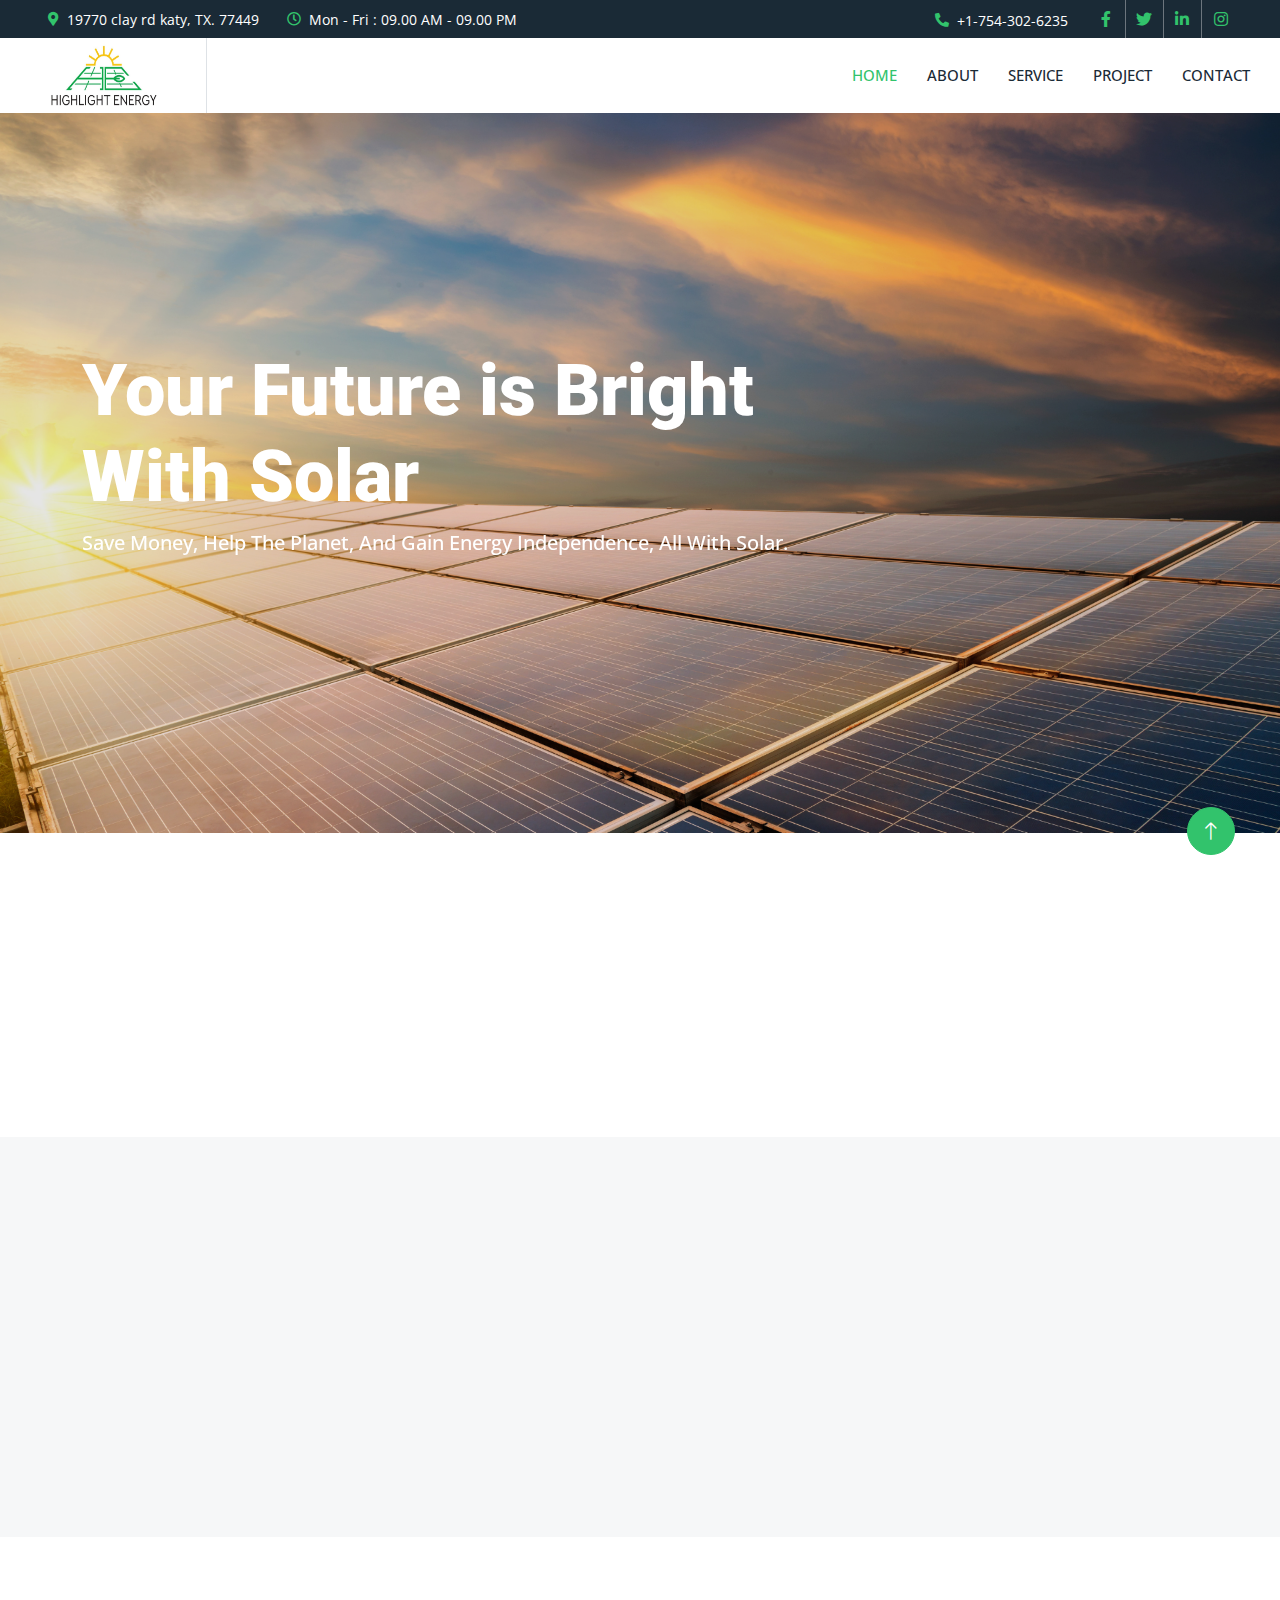
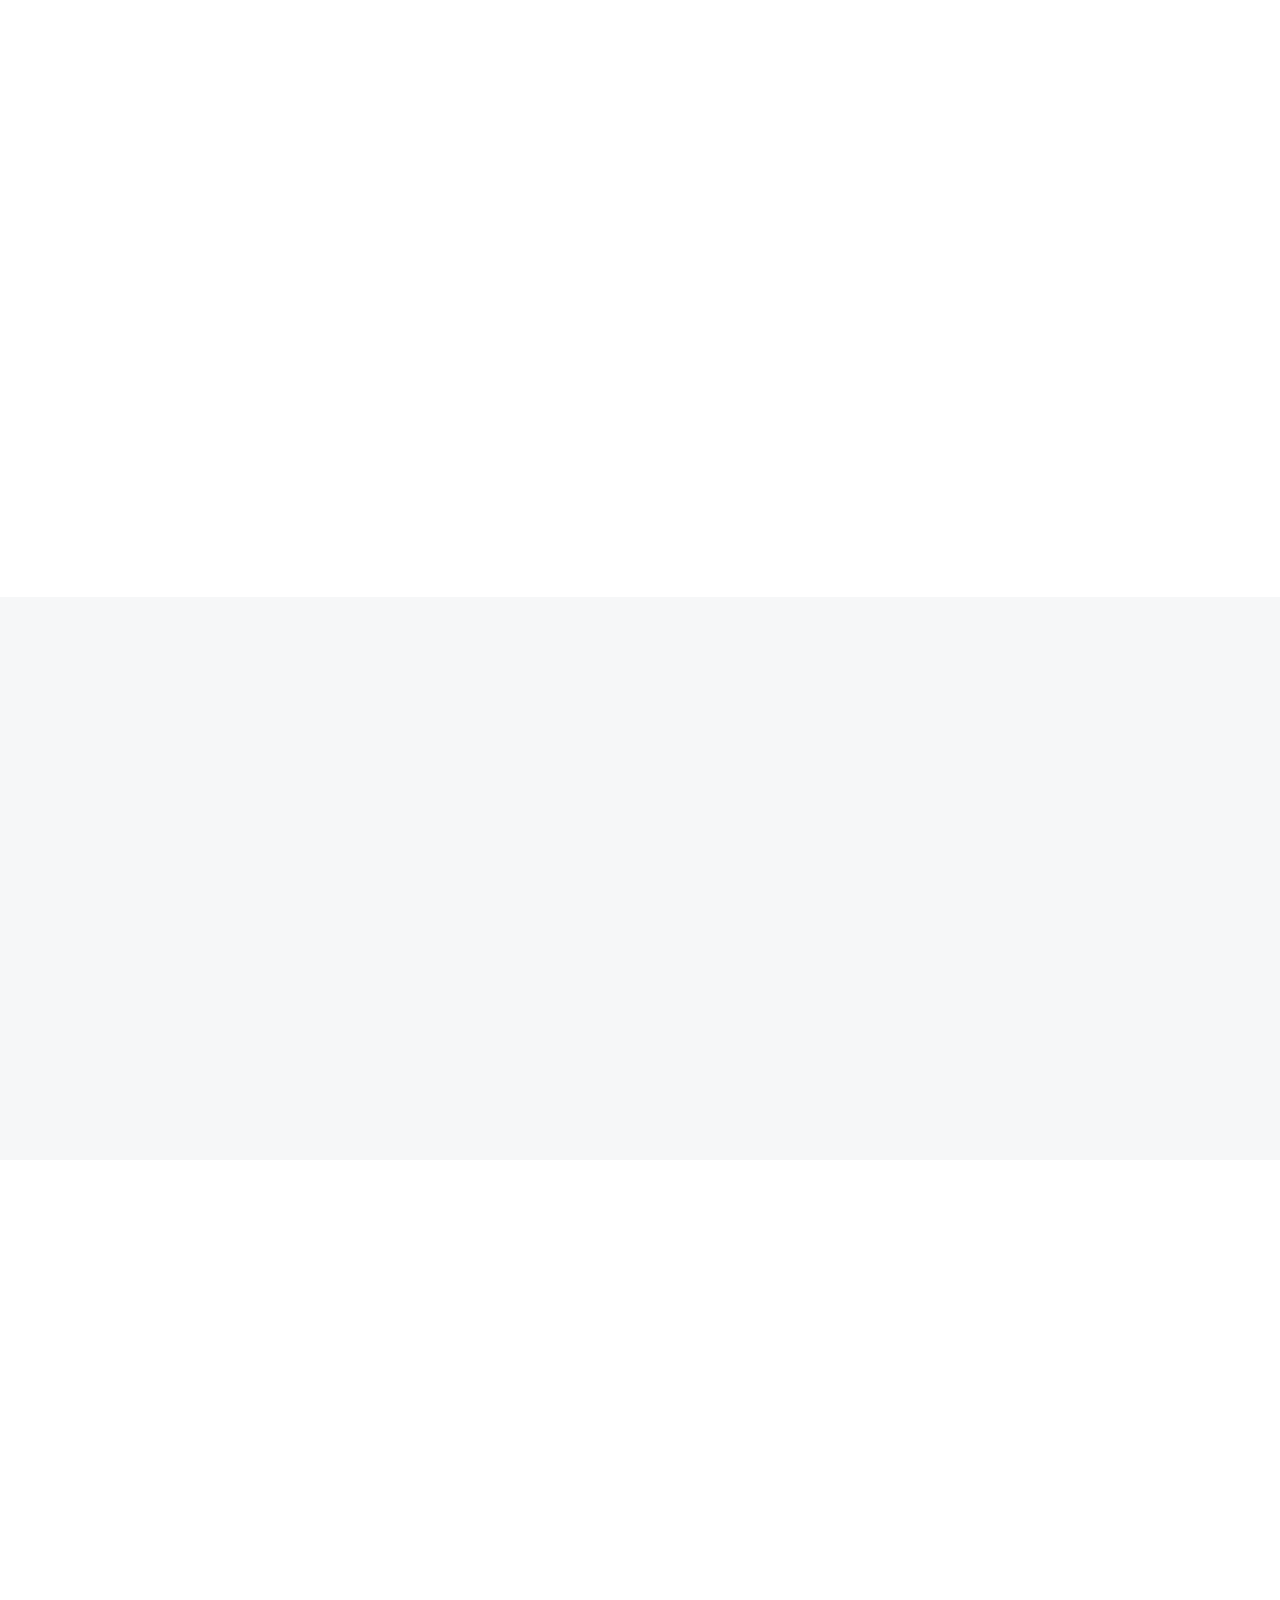
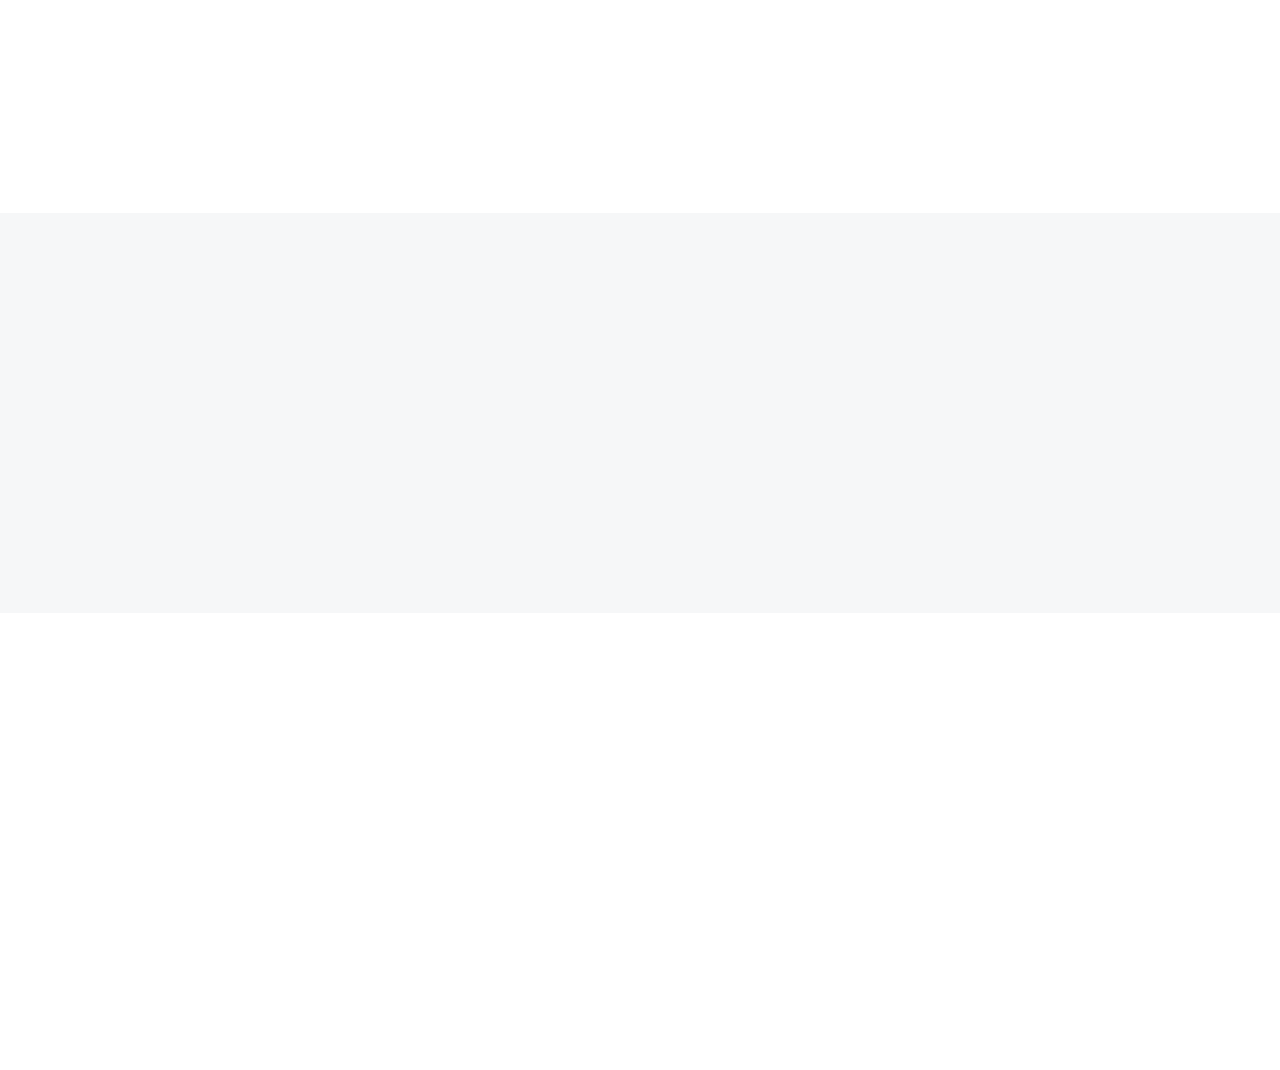
<file: index.html>
<!DOCTYPE html>
<html lang="en">

<head>
    <meta charset="utf-8">
    <title>Highlight Energy</title>
    <meta content="width=device-width, initial-scale=1.0" name="viewport">
    <meta content="" name="keywords">
    <meta content="" name="description">

    <link href="img/favicon.ico" rel="icon">

    <link rel="preconnect" href="https://fonts.googleapis.com">
    <link rel="preconnect" href="https://fonts.gstatic.com" crossorigin>
    <link href="https://fonts.googleapis.com/css2?family=Open+Sans:wght@400;500&family=Roboto:wght@500;700;900&display=swap" rel="stylesheet"> 
    <link href="https://cdnjs.cloudflare.com/ajax/libs/font-awesome/5.10.0/css/all.min.css" rel="stylesheet">
    <link href="https://cdn.jsdelivr.net/npm/bootstrap-icons@1.4.1/font/bootstrap-icons.css" rel="stylesheet">
    <link href="lib/animate/animate.min.css" rel="stylesheet">
    <link href="lib/owlcarousel/assets/owl.carousel.min.css" rel="stylesheet">
    <link href="lib/lightbox/css/lightbox.min.css" rel="stylesheet">
    <link href="css/bootstrap.min.css" rel="stylesheet">
    <link href="css/style.css" rel="stylesheet">
</head>

<body>
    <div id="spinner" class="show bg-white position-fixed translate-middle w-100 vh-100 top-50 start-50 d-flex align-items-center justify-content-center">
        <div class="spinner-border text-primary" style="width: 3rem; height: 3rem;" role="status">
            <span class="sr-only">Loading...</span>
        </div>
    </div>
    <div class="container-fluid bg-dark p-0">
        <div class="row gx-0 d-none d-lg-flex">
            <div class="col-lg-7 px-5 text-start">
                <div class="h-100 d-inline-flex align-items-center me-4">
                    <small class="fa fa-map-marker-alt text-primary me-2"></small>
                    <small><a href="https://maps.app.goo.gl/d4Uj9iNZooESh6F9A?g_st=iw" style="color: white;">19770 clay rd katy, TX. 77449</a></small>
                </div>
                <div class="h-100 d-inline-flex align-items-center">
                    <small class="far fa-clock text-primary me-2"></small>
                    <small style="color:white;">Mon - Fri : 09.00 AM - 09.00 PM</small>
                </div>
            </div>
            <div class="col-lg-5 px-5 text-end">
                <div class="h-100 d-inline-flex align-items-center me-4">
                    <small class="fa fa-phone-alt text-primary me-2"></small>
                    <small ><a href="tel:+17543026235" style="color:white;">+1-754-302-6235</a></small>
                </div>
                <div class="h-100 d-inline-flex align-items-center mx-n2">
                    <a class="btn btn-square btn-link rounded-0 border-0 border-end border-secondary" href=""><i class="fab fa-facebook-f"></i></a>
                    <a class="btn btn-square btn-link rounded-0 border-0 border-end border-secondary" href=""><i class="fab fa-twitter"></i></a>
                    <a class="btn btn-square btn-link rounded-0 border-0 border-end border-secondary" href=""><i class="fab fa-linkedin-in"></i></a>
                    <a class="btn btn-square btn-link rounded-0" href=""><i class="fab fa-instagram"></i></a>
                </div>
            </div>
        </div>
    </div>
    <nav class="navbar navbar-expand-lg bg-white navbar-light sticky-top p-0">
        <a href="index.html" class="navbar-brand d-flex align-items-center border-end px-4 px-lg-5">
            <h2 class="m-0 text-primary"><img src="img/logo1.jpg"style="width: 110px; height:72px;"/></h2>
        </a>
        <button type="button" class="navbar-toggler me-4" data-bs-toggle="collapse" data-bs-target="#navbarCollapse">
            <span class="navbar-toggler-icon"></span>
        </button>
        <div class="collapse navbar-collapse" id="navbarCollapse">
            <div class="navbar-nav ms-auto p-4 p-lg-0">
                <a href="index.html" class="nav-item nav-link active">Home</a>
                <a href="about.html" class="nav-item nav-link">About</a>
                <a href="service.html" class="nav-item nav-link">Service</a>
                <a href="project.html" class="nav-item nav-link">Project</a>
                <!-- <div class="nav-item dropdown">
                    <a href="#" class="nav-link dropdown-toggle" data-bs-toggle="dropdown">Pages</a>
                    <div class="dropdown-menu bg-light m-0">
                        <a href="feature.html" class="dropdown-item">Feature</a>
                        <a href="quote.html" class="dropdown-item">Free Quote</a>
                        <a href="team.html" class="dropdown-item">Our Team</a>
                        <a href="testimonial.html" class="dropdown-item">Testimonial</a>
                        <a href="404.html" class="dropdown-item">404 Page</a>
                    </div>
                </div> -->
                <a href="contact.html" class="nav-item nav-link">Contact</a>
            </div>
            <!-- <a href="" class="btn btn-primary rounded-0 py-4 px-lg-5 d-none d-lg-block">Get A Quote<i class="fa fa-arrow-right ms-3"></i></a> -->
        </div>
    </nav>
    <div class="container-fluid p-0 pb-5 wow fadeIn" data-wow-delay="0.1s">
        <div class="owl-carousel header-carousel position-relative">
            <div class="owl-carousel-item position-relative" data-dot="<img src='img/carousel-1.jpg'>">
                <img class="img-fluid" src="img/sa.png" alt="">
                <div class="owl-carousel-inner">
                    <div class="container">
                        <div class="row justify-content-start">
                            <div class="col-10 col-lg-8">
                                <h1 class="display-2 text-white animated slideInDown">Your Future is Bright With Solar</h1>
                                <p class="fs-5 fw-medium text-white mb-4 pb-3">Save Money, Help The Planet, And Gain Energy Independence, All With Solar.</p>
                                <!-- <a href="" class="btn btn-primary rounded-pill py-3 px-5 animated slideInLeft">Read More</a> -->
                            </div>
                        </div>
                    </div>
                </div>
            </div>
<!--             <div class="owl-carousel-item position-relative" data-dot="<img src='img/carousel-2.jpg'>">
                <img class="img-fluid" src="img/carousel-2.jpg" alt="">
                <div class="owl-carousel-inner">
                    <div class="container">
                        <div class="row justify-content-start">
                            <div class="col-10 col-lg-8">
                                <h1 class="display-2 text-white animated slideInDown">Your Future is Bright With Solar</h1>
                                <p class="fs-5 fw-medium text-white mb-4 pb-3">Save Money, Help The Planet, And Gain Energy Independence, All With Solar.</p>
                                <a href="" class="btn btn-primary rounded-pill py-3 px-5 animated slideInLeft">Read More</a>
                            </div>
                        </div>
                    </div>
                </div>
            </div>
            <div class="owl-carousel-item position-relative" data-dot="<img src='img/carousel-3.jpg'>">
                <img class="img-fluid" src="img/sa1.png" alt="">
                <div class="owl-carousel-inner">
                    <div class="container">
                        <div class="row justify-content-start">
                            <div class="col-10 col-lg-8">
                                <h1 class="display-2 text-white animated slideInDown">Your Future is Bright With Solar</h1>
                                <p class="fs-5 fw-medium text-white mb-4 pb-3">Save Money, Help The Planet, And Gain Energy Independence, All With Solar.</p>
                                <a href="" class="btn btn-primary rounded-pill py-3 px-5 animated slideInLeft">Read More</a>
                            </div>
                        </div>
                    </div>
                </div>
            </div> -->
        </div>
    </div>
    <!-- Carousel End -->


    <!-- Feature Start -->
    <div class="container-xxl py-5">
        <div class="container">
            <div class="row g-5">
                <div class="col-md-6 col-lg-3 wow fadeIn" data-wow-delay="0.1s">
                    <div class="d-flex align-items-center mb-4">
                        <div class="btn-lg-square bg-primary rounded-circle me-3">
                            <i class="fa fa-users text-white"></i>
                        </div>
                        <h1 class="mb-0" data-toggle="counter-up">3453</h1>
                    </div>
                    <h5 class="mb-3">Satisfied customers</h5>
                    <!-- <span>It was time to get rid of the vines. Oh God, let it be God's pain</span> -->
                </div>
                <div class="col-md-6 col-lg-3 wow fadeIn" data-wow-delay="0.3s">
                    <div class="d-flex align-items-center mb-4">
                        <div class="btn-lg-square bg-primary rounded-circle me-3">
                            <i class="fa fa-check text-white"></i>
                        </div>
                        <h1 class="mb-0" data-toggle="counter-up">4234</h1>
                    </div>
                    <h5 class="mb-3">Project Complete</h5>
                    <!-- <span>It was time to get rid of the vines. Oh God, let it be God's pain</span> -->
                </div>
<!--                 <div class="col-md-6 col-lg-3 wow fadeIn" data-wow-delay="0.5s">
                    <div class="d-flex align-items-center mb-4">
                        <div class="btn-lg-square bg-primary rounded-circle me-3">
                            <i class="fa fa-award text-white"></i>
                        </div>
                        <h1 class="mb-0" data-toggle="counter-up">3123</h1>
                    </div>
                    <h5 class="mb-3">Awards Win</h5>
                     <span>It was time to get rid of the vines. Oh God, let it be God's pain</span> 
                </div> -->
                <div class="col-md-6 col-lg-3 wow fadeIn" data-wow-delay="0.7s">
                    <div class="d-flex align-items-center mb-4">
                        <div class="btn-lg-square bg-primary rounded-circle me-3">
                            <i class="fa fa-users-cog text-white"></i>
                        </div>
                        <h1 class="mb-0" data-toggle="counter-up">1831</h1>
                    </div>
                    <h5 class="mb-3">Skilled workers</h5>
                    <!-- <span>It was time to get rid of the vines. Oh God, let it be God's pain</span> -->
                </div>
            </div>
        </div>
    </div>
    <!-- Feature Start -->


    <!-- About Start -->
    <div class="container-fluid bg-light overflow-hidden my-5 px-lg-0">
        <div class="container about px-lg-0">
            <div class="row g-0 mx-lg-0">
                <div class="col-lg-6 ps-lg-0 wow fadeIn" data-wow-delay="0.1s" style="min-height: 400px;">
                    <div class="position-relative h-100">
                        <img class="position-absolute img-fluid w-100 h-100" src="img/about.jpg" style="object-fit: cover;" alt="">
                    </div>
                </div>
                <div class="col-lg-6 about-text py-5 wow fadeIn" data-wow-delay="0.5s">
                    <div class="p-lg-5 pe-lg-0">
                        <h1 class="text-primary">About Us</h1>
                        <!-- <h1 class="mb-4">Over 25 years of experience in the solar and renewable energy industry</h1> -->
                        <p>With decades of expertise in the solar panel industry, we've honed our skills to deliver top-notch solutions, ensuring efficient and sustainable energy generation for a brighter future.</p>
                        <!-- <p><i class="fa fa-check-circle text-primary me-3"></i>Self-inflicted pain</p>
                        <p><i class="fa fa-check-circle text-primary me-3"></i>Some yards will be yards, while others will be something else.</p>
                        <p><i class="fa fa-check-circle text-primary me-3"></i>It was time to get rid of the vines</p> -->
                        <!-- <a href="" class="btn btn-primary rounded-pill py-3 px-5 mt-3">Explore More</a> -->
                    </div>
                </div>
            </div>
        </div>
    </div>
    <!-- About End -->


    <!-- Service Start -->
    <div class="container-xxl py-5">
        <div class="container">
            <div class="text-center mx-auto mb-5 wow fadeInUp" data-wow-delay="0.1s" style="max-width: 600px;">
                <h2 class="text-primary">Our Services</h2>
                <!-- <h1 class="mb-4">We Are Pioneers In The World Of Renewable Energy</h1> -->
            </div>
            <div class="row g-4">
                <!-- <div class="col-md-6 col-lg-4 wow fadeInUp" data-wow-delay="0.1s">
                    <div class="service-item rounded overflow-hidden">
                        <img class="img-fluid" src="img/img-600x400-1.jpg" alt="">
                        <div class="position-relative p-4 pt-0">
                            <div class="service-icon">
                                <i class="fa fa-solar-panel fa-3x"></i>
                            </div>
                            <h4 class="mb-3">Mounted Projects</h4>
                            <p>Solar panels capture sunlight, converting it into renewable electricity.</p>
                            <a class="small fw-medium" href="">Read More<i class="fa fa-arrow-right ms-2"></i></a>
                        </div>
                    </div>
                </div> -->
                <div class="col-md-6 col-lg-4 wow fadeInUp" data-wow-delay="0.3s">
                    <div class="service-item rounded overflow-hidden">
                        <img class="img-fluid" src="img/img-600x400-5.jpg" alt="">
                        <div class="position-relative p-4 pt-0">
                            <div class="service-icon">
                                <i class="fa fa-wind fa-3x"></i>
                            </div>
                            <h4 class="mb-3">Residential Projects</h4>
                            <!-- <p>Rooftop solar panels harness sunlight for clean, efficient energy generation.</p> -->
                            <!-- <a class="small fw-medium" href="">Read More<i class="fa fa-arrow-right ms-2"></i></a> -->
                        </div>
                    </div>
                </div>
                <div class="col-md-6 col-lg-4 wow fadeInUp" data-wow-delay="0.5s">
                    <div class="service-item rounded overflow-hidden">
                        <img class="img-fluid" src="img/img-600x400-6.jpg" alt="">
                        <div class="position-relative p-4 pt-0">
                            <div class="service-icon">
                                <i class="fa fa-lightbulb fa-3x"></i>
                            </div>
                            <h4 class="mb-3">Commercial Projects</h4>
                            <!-- <p>Industrial solar panels provide large-scale clean energy solutions efficiently.</p> -->
                            <!-- <a class="small fw-medium" href="">Read More<i class="fa fa-arrow-right ms-2"></i></a> -->
                        </div>
                    </div>
                </div>
            </div>
        </div>
    </div>

    <div class="container-fluid bg-light overflow-hidden my-5 px-lg-0">
        <div class="container feature px-lg-0">
            <div class="row g-0 mx-lg-0">
                <div class="col-lg-6 feature-text py-5 wow fadeIn" data-wow-delay="0.1s">
                    <div class="p-lg-5 ps-lg-0">
                        <h6 class="text-primary">Why Choose Us!</h6>
                        <h1 class="mb-4">Complete Commercial & Residential Solar Systems</h1>
                        <p class="mb-4 pb-2">Complete commercial and residential solar systems provide sustainable energy solutions, reducing bills and environmental impact while powering homes and businesses efficiently.</p>
                        <div class="row g-4">
                            <div class="col-6">
                                <div class="d-flex align-items-center">
                                    <div class="btn-lg-square bg-primary rounded-circle">
                                        <i class="fa fa-check text-white"></i>
                                    </div>
                                    <div class="ms-4">
                                        <p class="mb-0">Quality</p>
                                        <h5 class="mb-0">Services</h5>
                                    </div>
                                </div>
                            </div>
                            <div class="col-6">
                                <div class="d-flex align-items-center">
                                    <div class="btn-lg-square bg-primary rounded-circle">
                                        <i class="fa fa-user-check text-white"></i>
                                    </div>
                                    <div class="ms-4">
                                        <p class="mb-0">Expert</p>
                                        <h5 class="mb-0">Workers</h5>
                                    </div>
                                </div>
                            </div>
                            <div class="col-6">
                                <div class="d-flex align-items-center">
                                    <div class="btn-lg-square bg-primary rounded-circle">
                                        <i class="fa fa-drafting-compass text-white"></i>
                                    </div>
                                    <div class="ms-4">
                                        <p class="mb-0">Free</p>
                                        <h5 class="mb-0">Consultation</h5>
                                    </div>
                                </div>
                            </div>
                            <div class="col-6">
                                <div class="d-flex align-items-center">
                                    <div class="btn-lg-square bg-primary rounded-circle">
                                        <i class="fa fa-headphones text-white"></i>
                                    </div>
                                    <div class="ms-4">
                                        <p class="mb-0">Customer</p>
                                        <h5 class="mb-0">Support</h5>
                                    </div>
                                </div>
                            </div>
                        </div>
                    </div>
                </div>
                <div class="col-lg-6 pe-lg-0 wow fadeIn" data-wow-delay="0.5s" style="min-height: 400px;">
                    <div class="position-relative h-100">
                        <img class="position-absolute img-fluid w-100 h-100" src="img/solarpanel.png" style="object-fit: cover;" alt="">
                    </div>
                </div>
            </div>
        </div>
    </div>

<!--     <div class="container-xxl py-5">
        <div class="container">
            <div class="text-center mx-auto mb-5 wow fadeInUp" data-wow-delay="0.1s" style="max-width: 600px;">
                <h2 class="text-primary">Our Projects</h2>
                   <h1 class="mb-4">Visit Our Latest Solar And Renewable Energy Projects</h1>
            </div>
            <div class="row mt-n2 wow fadeInUp" data-wow-delay="0.3s">
                <div class="col-12 text-center">
                    <ul class="list-inline mb-5" id="portfolio-flters">
                        <li class="mx-2 active" data-filter="*">All</li>
                        <li class="mx-2" data-filter=".first">Solar Panels</li>
                        <li class="mx-2" data-filter=".second">Wind Turbines</li>
                        <li class="mx-2" data-filter=".third">Hydropower Plants</li>
                    </ul>
                </div>
            </div>
            <div class="row g-4 portfolio-container wow fadeInUp" data-wow-delay="0.5s">
                <div class="col-lg-4 col-md-6 portfolio-item first">
                    <div class="portfolio-img rounded overflow-hidden">
                        <img class="img-fluid" src="img/img-600x400-6.jpg" alt="">
                        <div class="portfolio-btn">
                            <a class="btn btn-lg-square btn-outline-light rounded-circle mx-1" href="img/img-600x400-6.jpg" data-lightbox="portfolio"><i class="fa fa-eye"></i></a>
                            <a class="btn btn-lg-square btn-outline-light rounded-circle mx-1" href=""><i class="fa fa-link"></i></a>
                        </div>
                    </div>
                    <div class="pt-3">
                        <p class="text-primary mb-0">Mounted Solar Panels</p>
                        <hr class="text-primary w-25 my-2">
                        <h5 class="lh-base">Solar panels capture sunlight, converting it into renewable electricity.</h5>
                    </div>
                </div>
                <div class="col-lg-4 col-md-6 portfolio-item second">
                    <div class="portfolio-img rounded overflow-hidden">
                        <img class="img-fluid" src="img/img-600x400-5.jpg" alt="">
                        <div class="portfolio-btn">
                            <a class="btn btn-lg-square btn-outline-light rounded-circle mx-1" href="img/img-600x400-5.jpg" data-lightbox="portfolio"><i class="fa fa-eye"></i></a>
                            <a class="btn btn-lg-square btn-outline-light rounded-circle mx-1" href=""><i class="fa fa-link"></i></a>
                        </div>
                    </div>
                    <div class="pt-3">
                        <p class="text-primary mb-0">Residential Projects</p>
                        <hr class="text-primary w-25 my-2">
                         <h5 class="lh-base">Rooftop solar panels harness sunlight for clean, efficient energy generation.</h5> 
                    </div>
                </div>
                <div class="col-lg-4 col-md-6 portfolio-item third">
                    <div class="portfolio-img rounded overflow-hidden">
                        <img class="img-fluid" src="img/img-600x400-4.jpg" alt="">
                        <div class="portfolio-btn">
                            <a class="btn btn-lg-square btn-outline-light rounded-circle mx-1" href="img/img-600x400-4.jpg" data-lightbox="portfolio"><i class="fa fa-eye"></i></a>
                            <a class="btn btn-lg-square btn-outline-light rounded-circle mx-1" href=""><i class="fa fa-link"></i></a>
                        </div>
                    </div>
                    <div class="pt-3">
                        <p class="text-primary mb-0">Commercial Projects</p>
                        <hr class="text-primary w-25 my-2">
                        <h5 class="lh-base">Industrial solar panels provide large-scale clean energy solutions efficiently.</h5>
                    </div>
                </div>
                <div class="col-lg-4 col-md-6 portfolio-item first">
                    <div class="portfolio-img rounded overflow-hidden">
                        <img class="img-fluid" src="img/img-600x400-3.jpg" alt="">
                        <div class="portfolio-btn">
                            <a class="btn btn-lg-square btn-outline-light rounded-circle mx-1" href="img/img-600x400-3.jpg" data-lightbox="portfolio"><i class="fa fa-eye"></i></a>
                            <a class="btn btn-lg-square btn-outline-light rounded-circle mx-1" href=""><i class="fa fa-link"></i></a>
                        </div>
                    </div>
                    <div class="pt-3">
                        <p class="text-primary mb-0">Solar Panels</p>
                        <hr class="text-primary w-25 my-2">
                        <h5 class="lh-base">We Are pioneers of solar & renewable energy industry</h5>
                    </div>
                </div>
                <div class="col-lg-4 col-md-6 portfolio-item second">
                    <div class="portfolio-img rounded overflow-hidden">
                        <img class="img-fluid" src="img/img-600x400-2.jpg" alt="">
                        <div class="portfolio-btn">
                            <a class="btn btn-lg-square btn-outline-light rounded-circle mx-1" href="img/img-600x400-2.jpg" data-lightbox="portfolio"><i class="fa fa-eye"></i></a>
                            <a class="btn btn-lg-square btn-outline-light rounded-circle mx-1" href=""><i class="fa fa-link"></i></a>
                        </div>
                    </div>
                    <div class="pt-3">
                        <p class="text-primary mb-0">Photovoltaic Panel</p>
                        <hr class="text-primary w-25 my-2">
                        <h5 class="lh-base">We Are pioneers of solar & renewable energy industry</h5>
                    </div>
                </div>
                <div class="col-lg-4 col-md-6 portfolio-item third">
                    <div class="portfolio-img rounded overflow-hidden">
                        <img class="img-fluid" src="img/img-600x400-1.jpg" alt="">
                        <div class="portfolio-btn">
                            <a class="btn btn-lg-square btn-outline-light rounded-circle mx-1" href="img/img-600x400-1.jpg" data-lightbox="portfolio"><i class="fa fa-eye"></i></a>
                            <a class="btn btn-lg-square btn-outline-light rounded-circle mx-1" href=""><i class="fa fa-link"></i></a>
                        </div>
                    </div>
                    <div class="pt-3">
                        <p class="text-primary mb-0">Hydropower Plants</p>
                        <hr class="text-primary w-25 my-2">
                        <h5 class="lh-base">We Are pioneers of solar & renewable energy industry</h5>
                    </div>
                </div>
            </div>
        </div>
    </div> -->
    </--testimonal start-->
    <div class="container-xxl py-5">
        <div class="container">
            <div class="text-center mx-auto mb-5 wow fadeInUp" data-wow-delay="0.1s" style="max-width: 600px;">
                <h6 class="text-primary">Testimonial</h6>
                <h1 class="mb-4">What Our Clients Say!</h1>
            </div>
            <div class="owl-carousel testimonial-carousel wow fadeInUp" data-wow-delay="0.1s">
                <div class="testimonial-item text-center">
                    <div class="testimonial-img position-relative">
                        <img class="img-fluid rounded-circle mx-auto mb-5" src="img/testimonial-1.jpg">
                        <div class="btn-square bg-primary rounded-circle">
                            <i class="fa fa-quote-left text-white"></i>
                        </div>
                    </div>
                    <div class="testimonial-text text-center rounded p-4">
                        <p>Switching to solar panels was a game-changer for my energy bills. I'm thrilled with the savings and environmental benefits. Quality installation and excellent customer service. Highly recommended!</p>
<!--                         <h5 class="mb-1">Client Name</h5>
                        <span class="fst-italic">Profession</span> -->
                    </div>
                </div>
                <div class="testimonial-item text-center">
                    <div class="testimonial-img position-relative">
                        <img class="img-fluid rounded-circle mx-auto mb-5" src="img/testimonial-2.jpg">
                        <div class="btn-square bg-primary rounded-circle">
                            <i class="fa fa-quote-left text-white"></i>
                        </div>
                    </div>
                    <div class="testimonial-text text-center rounded p-4">
                        <p>Installing solar panels was a brilliant decision. My energy costs have plummeted, and I'm proud to be eco-friendly. Exceptional installation and superb customer support. I wholeheartedly endorse it!</p>
<!--                         <h5 class="mb-1">Client Name</h5>
                        <span class="fst-italic">Profession</span> -->
                    </div>
                </div>
                <div class="testimonial-item text-center">
                    <div class="testimonial-img position-relative">
                        <img class="img-fluid rounded-circle mx-auto mb-5" src="img/testimonial-3.jpg">
                        <div class="btn-square bg-primary rounded-circle">
                            <i class="fa fa-quote-left text-white"></i>
                        </div>
                    </div>
                    <div class="testimonial-text text-center rounded p-4">
                        <p>Thanks to the superb installation and outstanding customer support, our solar panel journey has been exceptional. We're delighted with the savings and eco-friendliness. Highly recommended service!</p>
<!--                         <h5 class="mb-1">Client Name</h5>
                        <span class="fst-italic">Profession</span> -->
                    </div>
                </div>
            </div>
        </div>
    </div>
        </--end testimonal-->

    <div class="container-fluid bg-light overflow-hidden my-5 px-lg-0">
        <div class="container quote px-lg-0">
            <div class="row g-0 mx-lg-0">
                <div class="col-lg-6 ps-lg-0 wow fadeIn" data-wow-delay="0.1s" style="min-height: 400px;">
                    <div class="position-relative h-100">
                        <img class="position-absolute img-fluid w-100 h-100" src="img/quote.jpg" style="object-fit: cover;" alt="">
                    </div>
                </div>
                <div class="col-lg-6 quote-text py-5 wow fadeIn" data-wow-delay="0.5s">
                    <div class="p-lg-5 pe-lg-0">
                        <!-- <h6 class="text-primary">Contact Us</h6> -->
                        <h1 class="mb-4">Feel Free To Contact Us</h1>
                        <!-- <p class="mb-4 pb-2"></p> -->
                        <!-- <form>
                            <div class="row g-3">
                                <div class="col-12 col-sm-6">
                                    <input type="text" class="form-control border-0" placeholder="Your Name" style="height: 55px;">
                                </div>
                                <div class="col-12 col-sm-6">
                                    <input type="email" class="form-control border-0" placeholder="Your Email" style="height: 55px;">
                                </div>
                                <div class="col-12 col-sm-6">
                                    <input type="text" class="form-control border-0" placeholder="Your Mobile" style="height: 55px;">
                                </div>
                                <div class="col-12 col-sm-6">
                                    <select class="form-select border-0" style="height: 55px;">
                                        <option selected>Select A Service</option>
                                        <option value="1">Service 1</option>
                                        <option value="2">Service 2</option>
                                        <option value="3">Service 3</option>
                                    </select>
                                </div>
                                <div class="col-12">
                                    <textarea class="form-control border-0" placeholder="Special Note"></textarea>
                                </div>
                                <div class="col-12">
                                    <button class="btn btn-primary rounded-pill py-3 px-5" type="submit">Submit</button>
                                </div>
                            </div>
                        </form> -->
                        <script type="text/javascript" src="https://form.jotform.com/jsform/232794790628470"></script>
                    </div>
                </div>
            </div>
        </div>
    </div>

    <!-- <div class="container-xxl py-5">
        <div class="container">
            <div class="text-center mx-auto mb-5 wow fadeInUp" data-wow-delay="0.1s" style="max-width: 600px;">
                <h6 class="text-primary">Team Member</h6>
                <h1 class="mb-4">Experienced Team Members</h1>
            </div>
            <div class="row g-4">
                <div class="col-lg-4 col-md-6 wow fadeInUp" data-wow-delay="0.1s">
                    <div class="team-item rounded overflow-hidden">
                        <div class="d-flex">
                            <img class="img-fluid w-75" src="img/team-1.jpg" alt="">
                            <div class="team-social w-25">
                                <a class="btn btn-lg-square btn-outline-primary rounded-circle mt-3" href=""><i class="fab fa-facebook-f"></i></a>
                                <a class="btn btn-lg-square btn-outline-primary rounded-circle mt-3" href=""><i class="fab fa-twitter"></i></a>
                                <a class="btn btn-lg-square btn-outline-primary rounded-circle mt-3" href=""><i class="fab fa-instagram"></i></a>
                            </div>
                        </div>
                        <div class="p-4">
                            <h5>Full Name</h5>
                            <span>Designation</span>
                        </div>
                    </div>
                </div>
                <div class="col-lg-4 col-md-6 wow fadeInUp" data-wow-delay="0.3s">
                    <div class="team-item rounded overflow-hidden">
                        <div class="d-flex">
                            <img class="img-fluid w-75" src="img/team-2.jpg" alt="">
                            <div class="team-social w-25">
                                <a class="btn btn-lg-square btn-outline-primary rounded-circle mt-3" href=""><i class="fab fa-facebook-f"></i></a>
                                <a class="btn btn-lg-square btn-outline-primary rounded-circle mt-3" href=""><i class="fab fa-twitter"></i></a>
                                <a class="btn btn-lg-square btn-outline-primary rounded-circle mt-3" href=""><i class="fab fa-instagram"></i></a>
                            </div>
                        </div>
                        <div class="p-4">
                            <h5>Full Name</h5>
                            <span>Designation</span>
                        </div>
                    </div>
                </div>
                <div class="col-lg-4 col-md-6 wow fadeInUp" data-wow-delay="0.5s">
                    <div class="team-item rounded overflow-hidden">
                        <div class="d-flex">
                            <img class="img-fluid w-75" src="img/team-3.jpg" alt="">
                            <div class="team-social w-25">
                                <a class="btn btn-lg-square btn-outline-primary rounded-circle mt-3" href=""><i class="fab fa-facebook-f"></i></a>
                                <a class="btn btn-lg-square btn-outline-primary rounded-circle mt-3" href=""><i class="fab fa-twitter"></i></a>
                                <a class="btn btn-lg-square btn-outline-primary rounded-circle mt-3" href=""><i class="fab fa-instagram"></i></a>
                            </div>
                        </div>
                        <div class="p-4">
                            <h5>Full Name</h5>
                            <span>Designation</span>
                        </div>
                    </div>
                </div>
            </div>
        </div>
    </div> -->
    <!-- Team End -->


    <!-- Testimonial Start -->
    
    <!-- Testimonial End -->


    <!-- Footer Start -->
    <div class="container-fluid bg-dark text-body footer mt-5 pt-5 wow fadeIn" data-wow-delay="0.1s">
        <div class="container py-5">
            <div class="row g-5">
                <div class="col-lg-3 col-md-6">
                    <h5 class="text-white mb-4">Address</h5>
                    <p class="mb-2"><i class="fa fa-map-marker-alt me-3"></i><a href="https://maps.app.goo.gl/d4Uj9iNZooESh6F9A?g_st=iw"  style="color: grey;">19770 clay rd katy, TX. 77449</a></p>
                    <p class="mb-2"><i class="fa fa-phone-alt me-3"></i><a href="tel:+17543026235" style="color: grey;">+1-754-302-6235</a></p>
                    <p class="mb-2"><i class="fa fa-envelope me-3"></i><a href="mailto:Highlightenergytx@gmail.com" style="color: grey;font-size:14px;">Highlightenergytx@gmail.com</a></p>
                    <div class="d-flex pt-2">
                        <a class="btn btn-square btn-outline-light btn-social" href=""><i class="fab fa-twitter"></i></a>
                        <a class="btn btn-square btn-outline-light btn-social" href=""><i class="fab fa-facebook-f"></i></a>
                        <a class="btn btn-square btn-outline-light btn-social" href=""><i class="fab fa-youtube"></i></a>
                        <a class="btn btn-square btn-outline-light btn-social" href=""><i class="fab fa-linkedin-in"></i></a>
                    </div>
                </div>
                <div class="col-lg-3 col-md-6">
                    <h5 class="text-white mb-4">Quick Links</h5>
                    <a class="btn btn-link" href="about.html">About Us</a>
                    <a class="btn btn-link" href="service.html">Our Services</a>
                    <a class="btn btn-link" href="project.html">Our Project</a>
                    <a class="btn btn-link" href="contact.html">Contact Us</a>
                    <!-- <a class="btn btn-link" href="">Support</a> -->
                </div>
                <div class="col-lg-3 col-md-6">
                    <h5 class="text-white mb-4">Project Gallery</h5>
                    <div class="row g-2">
                        <div class="col-4">
                            <img class="img-fluid rounded" src="img/gallery-1.jpg" alt="">
                        </div>
                        <div class="col-4">
                            <img class="img-fluid rounded" src="img/gallery-2.jpg" alt="">
                        </div>
                        <div class="col-4">
                            <img class="img-fluid rounded" src="img/gallery-3.jpg" alt="">
                        </div>
                        <div class="col-4">
                            <img class="img-fluid rounded" src="img/gallery-4.jpg" alt="">
                        </div>
                        <div class="col-4">
                            <img class="img-fluid rounded" src="img/gallery-5.jpg" alt="">
                        </div>
                        <div class="col-4">
                            <img class="img-fluid rounded" src="img/gallery-6.jpg" alt="">
                        </div>
                    </div>
                </div>
                <div class="col-lg-3 col-md-6">
                    <h5 class="text-white mb-4">Newsletter</h5>
                    <p>Feel Free To Contact Us</p>
                    <div class="position-relative mx-auto" style="max-width: 400px;">
                        <input class="form-control border-0 w-100 py-3 ps-4 pe-5" type="text" placeholder="Your email">
                        <button type="button" class="btn btn-primary py-2 position-absolute top-0 end-0 mt-2 me-2">SignUp</button>
                    </div>
                </div>
            </div>
        </div>
        <div class="container"> 
            <div class="copyright">
                <div class="row">
                    <div class="col-md-6 text-center text-md-start mb-3 mb-md-0">
                        &copy; <a href="https://highlightenergy.com/">Highlight Energy</a>, All Right Reserved.
                    </div>
                    <!-- <div class="col-md-6 text-center text-md-end">
                        Designed By <a href="https://htmlcodex.com">HTML Codex</a>
                        <br>Distributed By: <a href="https://themewagon.com" target="_blank">ThemeWagon</a>
                    </div> -->
                </div>
            </div>
        </div>
    </div>
    <a href="#" class="btn btn-lg btn-primary btn-lg-square rounded-circle back-to-top"><i class="bi bi-arrow-up"></i></a>


    <script src="https://code.jquery.com/jquery-3.4.1.min.js"></script>
    <script src="https://cdn.jsdelivr.net/npm/bootstrap@5.0.0/dist/js/bootstrap.bundle.min.js"></script>
    <script src="lib/wow/wow.min.js"></script>
    <script src="lib/easing/easing.min.js"></script>
    <script src="lib/waypoints/waypoints.min.js"></script>
    <script src="lib/counterup/counterup.min.js"></script>
    <script src="lib/owlcarousel/owl.carousel.min.js"></script>
    <script src="lib/isotope/isotope.pkgd.min.js"></script>
    <script src="lib/lightbox/js/lightbox.min.js"></script>

    <script src="js/main.js"></script>
</body>

</html>
</file>
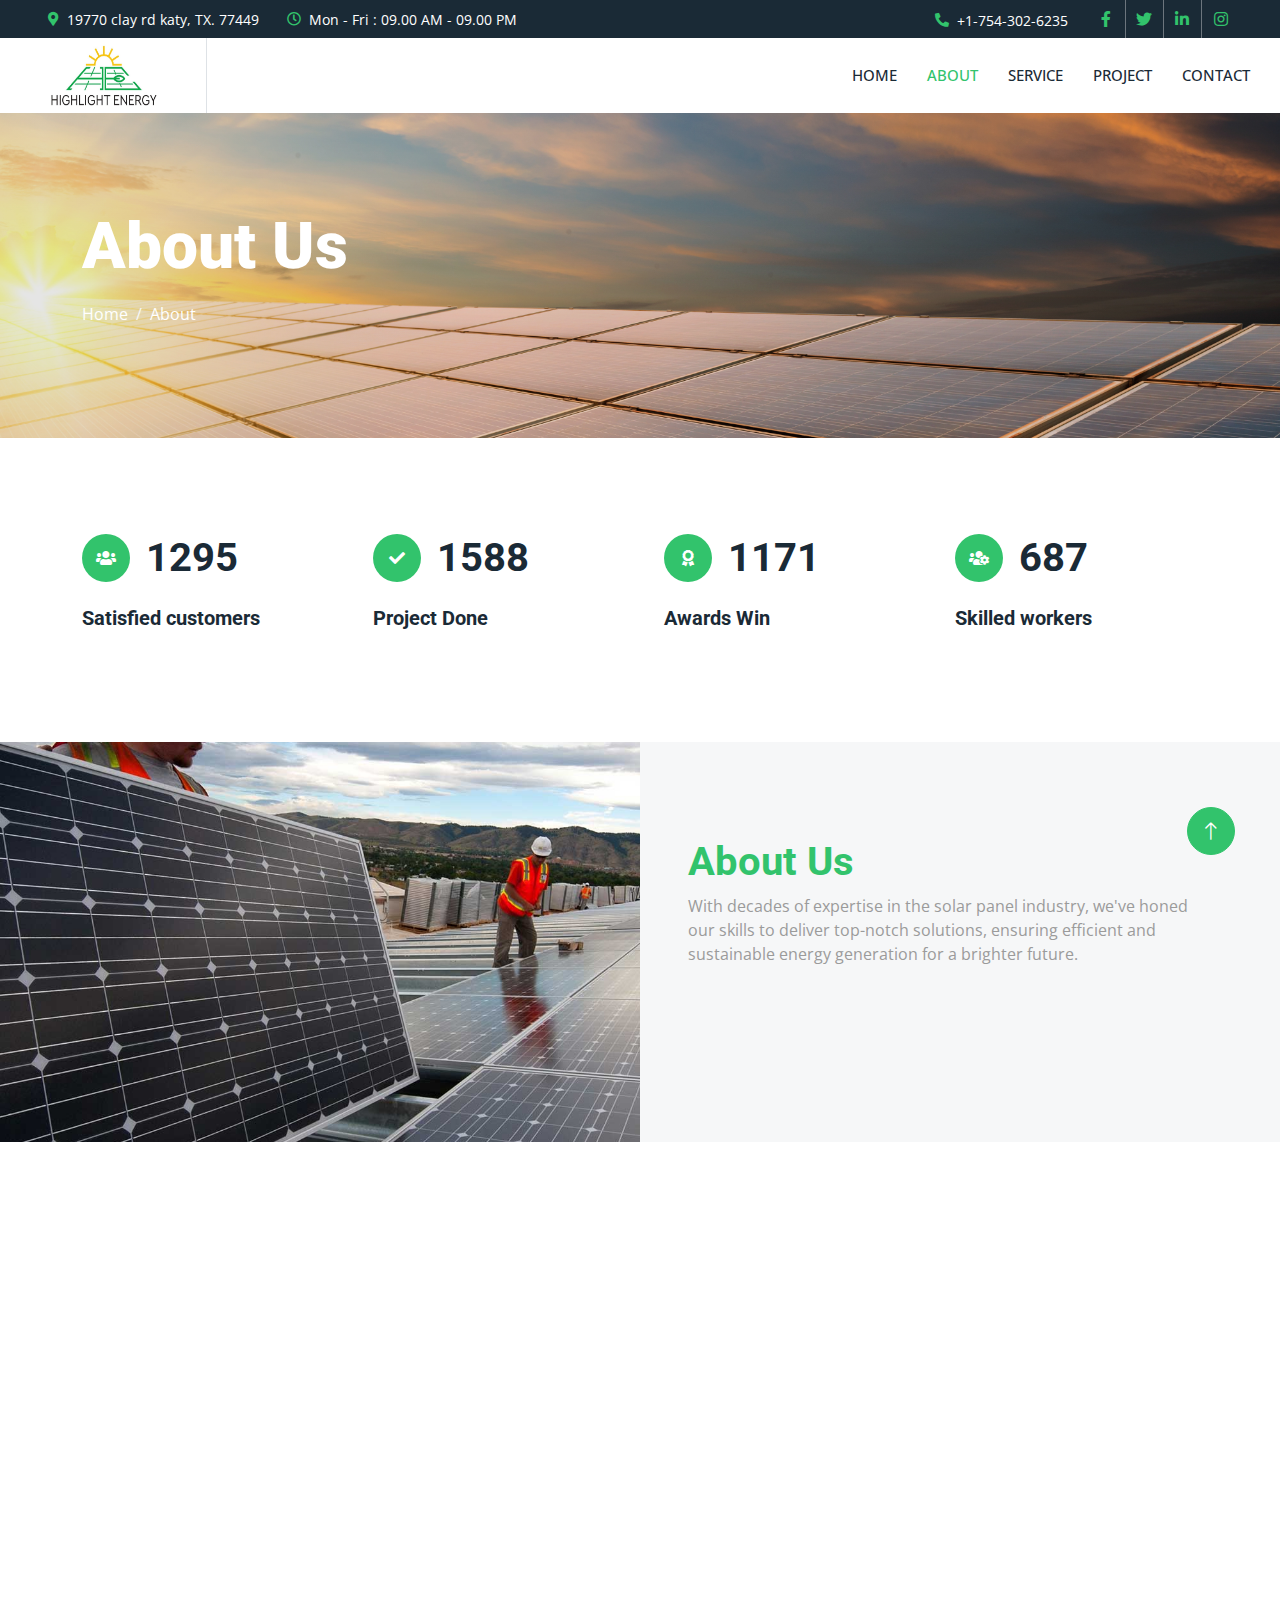
<file: about.html>
<!DOCTYPE html>
<html lang="en">

<head>
    <meta charset="utf-8">
    <title>Highlight Energy-About</title>
    <meta content="width=device-width, initial-scale=1.0" name="viewport">
    <meta content="" name="keywords">
    <meta content="" name="description">

    <!-- Favicon -->
    <link href="img/favicon.ico" rel="icon">

    <!-- Google Web Fonts -->
    <link rel="preconnect" href="https://fonts.googleapis.com">
    <link rel="preconnect" href="https://fonts.gstatic.com" crossorigin>
    <link href="https://fonts.googleapis.com/css2?family=Open+Sans:wght@400;500&family=Roboto:wght@500;700;900&display=swap" rel="stylesheet"> 

    <!-- Icon Font Stylesheet -->
    <link href="https://cdnjs.cloudflare.com/ajax/libs/font-awesome/5.10.0/css/all.min.css" rel="stylesheet">
    <link href="https://cdn.jsdelivr.net/npm/bootstrap-icons@1.4.1/font/bootstrap-icons.css" rel="stylesheet">

    <!-- Libraries Stylesheet -->
    <link href="lib/animate/animate.min.css" rel="stylesheet">
    <link href="lib/owlcarousel/assets/owl.carousel.min.css" rel="stylesheet">
    <link href="lib/lightbox/css/lightbox.min.css" rel="stylesheet">

    <!-- Customized Bootstrap Stylesheet -->
    <link href="css/bootstrap.min.css" rel="stylesheet">

    <!-- Template Stylesheet -->
    <link href="css/style.css" rel="stylesheet">
</head>

<body>
    <!-- Spinner Start -->
    <div id="spinner" class="show bg-white position-fixed translate-middle w-100 vh-100 top-50 start-50 d-flex align-items-center justify-content-center">
        <div class="spinner-border text-primary" style="width: 3rem; height: 3rem;" role="status">
            <span class="sr-only">Loading...</span>
        </div>
    </div>
    <div class="container-fluid bg-dark p-0">
        <div class="row gx-0 d-none d-lg-flex">
            <div class="col-lg-7 px-5 text-start">
                <div class="h-100 d-inline-flex align-items-center me-4">
                    <small class="fa fa-map-marker-alt text-primary me-2"></small>
                    <small><a href="https://maps.app.goo.gl/d4Uj9iNZooESh6F9A?g_st=iw" style="color: white;">19770 clay rd katy, TX. 77449</a></small>
                </div>
                <div class="h-100 d-inline-flex align-items-center">
                    <small class="far fa-clock text-primary me-2"></small>
                    <small style="color:white;">Mon - Fri : 09.00 AM - 09.00 PM</small>
                </div>
            </div>
            <div class="col-lg-5 px-5 text-end">
                <div class="h-100 d-inline-flex align-items-center me-4">
                    <small class="fa fa-phone-alt text-primary me-2"></small>
                    <small ><a href="tel:+17543026235" style="color:white;">+1-754-302-6235</a></small>
                </div>
                <div class="h-100 d-inline-flex align-items-center mx-n2">
                    <a class="btn btn-square btn-link rounded-0 border-0 border-end border-secondary" href=""><i class="fab fa-facebook-f"></i></a>
                    <a class="btn btn-square btn-link rounded-0 border-0 border-end border-secondary" href=""><i class="fab fa-twitter"></i></a>
                    <a class="btn btn-square btn-link rounded-0 border-0 border-end border-secondary" href=""><i class="fab fa-linkedin-in"></i></a>
                    <a class="btn btn-square btn-link rounded-0" href=""><i class="fab fa-instagram"></i></a>
                </div>
            </div>
        </div>
    </div>
    <!-- Topbar End -->


    <!-- Navbar Start -->
    <nav class="navbar navbar-expand-lg bg-white navbar-light sticky-top p-0">
        <a href="index.html" class="navbar-brand d-flex align-items-center border-end px-4 px-lg-5">
            <h2 class="m-0 text-primary"><img src="img/logo1.jpg"style="width: 110px; height:72px;"/></h2>
        </a>
        <button type="button" class="navbar-toggler me-4" data-bs-toggle="collapse" data-bs-target="#navbarCollapse">
            <span class="navbar-toggler-icon"></span>
        </button>
        <div class="collapse navbar-collapse" id="navbarCollapse">
            <div class="navbar-nav ms-auto p-4 p-lg-0">
                <a href="index.html" class="nav-item nav-link">Home</a>
                <a href="about.html" class="nav-item nav-link active">About</a>
                <a href="service.html" class="nav-item nav-link">Service</a>
                <a href="project.html" class="nav-item nav-link">Project</a>
                <!-- <div class="nav-item dropdown">
                    <a href="#" class="nav-link dropdown-toggle" data-bs-toggle="dropdown">Pages</a>
                    <div class="dropdown-menu bg-light m-0">
                        <a href="feature.html" class="dropdown-item">Feature</a>
                        <a href="quote.html" class="dropdown-item">Free Quote</a>
                        <a href="team.html" class="dropdown-item">Our Team</a>
                        <a href="testimonial.html" class="dropdown-item">Testimonial</a>
                        <a href="404.html" class="dropdown-item">404 Page</a>
                    </div>
                </div> -->
                <a href="contact.html" class="nav-item nav-link">Contact</a>
            </div>
            <!-- <a href="" class="btn btn-primary rounded-0 py-4 px-lg-5 d-none d-lg-block">Get A Quote<i class="fa fa-arrow-right ms-3"></i></a> -->
        </div>
    </nav>
    <!-- Navbar End -->


    <!-- Page Header Start -->
    <div class="container-fluid page-header py-5 mb-5">
        <div class="container py-5">
            <h1 class="display-3 text-white mb-3 animated slideInDown">About Us</h1>
            <nav aria-label="breadcrumb animated slideInDown">
                <ol class="breadcrumb">
                    <li class="breadcrumb-item"><a class="text-white" href="index.html">Home</a></li>
                    <!-- <li class="breadcrumb-item"><a class="text-white" href="#">Pages</a></li> -->
                    <li class="breadcrumb-item text-white active" aria-current="page">About</li>
                </ol>
            </nav>
        </div>
    </div>
    <!-- Page Header End -->


    <!-- Feature Start -->
    <div class="container-xxl py-5">
        <div class="container">
            <div class="row g-5">
                <div class="col-md-6 col-lg-3 wow fadeIn" data-wow-delay="0.1s">
                    <div class="d-flex align-items-center mb-4">
                        <div class="btn-lg-square bg-primary rounded-circle me-3">
                            <i class="fa fa-users text-white"></i>
                        </div>
                        <h1 class="mb-0" data-toggle="counter-up">3453</h1>
                    </div>
                    <h5 class="mb-3">Satisfied customers</h5>
                    <!-- <span>It was time to get rid of the vines. Oh God, let it be God's pain</span> -->
                </div>
                <div class="col-md-6 col-lg-3 wow fadeIn" data-wow-delay="0.3s">
                    <div class="d-flex align-items-center mb-4">
                        <div class="btn-lg-square bg-primary rounded-circle me-3">
                            <i class="fa fa-check text-white"></i>
                        </div>
                        <h1 class="mb-0" data-toggle="counter-up">4234</h1>
                    </div>
                    <h5 class="mb-3">Project Done</h5>
                    <!-- <span>It was time to get rid of the vines. Oh God, let it be God's pain</span> -->
                </div>
                <div class="col-md-6 col-lg-3 wow fadeIn" data-wow-delay="0.5s">
                    <div class="d-flex align-items-center mb-4">
                        <div class="btn-lg-square bg-primary rounded-circle me-3">
                            <i class="fa fa-award text-white"></i>
                        </div>
                        <h1 class="mb-0" data-toggle="counter-up">3123</h1>
                    </div>
                    <h5 class="mb-3">Awards Win</h5>
                    <!-- <span>It was time to get rid of the vines. Oh God, let it be God's pain</span> -->
                </div>
                <div class="col-md-6 col-lg-3 wow fadeIn" data-wow-delay="0.7s">
                    <div class="d-flex align-items-center mb-4">
                        <div class="btn-lg-square bg-primary rounded-circle me-3">
                            <i class="fa fa-users-cog text-white"></i>
                        </div>

                        <h1 class="mb-0" data-toggle="counter-up">1831</h1>
                    </div>
                    <h5 class="mb-3">Skilled workers</h5>
                    <!-- <span>It was time to get rid of the vines. Oh God, let it be God's pain</span> -->
                </div>
            </div>
        </div>
    </div>
    <!-- Feature Start -->
    

    <!-- About Start -->
    <div class="container-fluid bg-light overflow-hidden my-5 px-lg-0">
        <div class="container about px-lg-0">
            <div class="row g-0 mx-lg-0">
                <div class="col-lg-6 ps-lg-0 wow fadeIn" data-wow-delay="0.1s" style="min-height: 400px;">
                    <div class="position-relative h-100">
                        <img class="position-absolute img-fluid w-100 h-100" src="img/about.jpg" style="object-fit: cover;" alt="">
                    </div>
                </div>
                <div class="col-lg-6 about-text py-5 wow fadeIn" data-wow-delay="0.5s">
                    <div class="p-lg-5 pe-lg-0">
                        <h1 class="text-primary">About Us</h1>
                        <!-- <h1 class="mb-4">Over 25 years of experience in the solar and renewable energy industry</h1> -->
                        <p>With decades of expertise in the solar panel industry, we've honed our skills to deliver top-notch solutions, ensuring efficient and sustainable energy generation for a brighter future.</p>
                        <!-- <p><i class="fa fa-check-circle text-primary me-3"></i>Self-inflicted pain</p>
                        <p><i class="fa fa-check-circle text-primary me-3"></i>Some yards will be yards, while others will be something else.</p>
                        <p><i class="fa fa-check-circle text-primary me-3"></i>It was time to get rid of the vines</p> -->
                        <!-- <a href="" class="btn btn-primary rounded-pill py-3 px-5 mt-3">Explore More</a> -->
                    </div>
                </div>
            </div>
        </div>
    </div>
    <!-- About End -->


    <!-- Team Start -->
    <!-- <div class="container-xxl py-5">
        <div class="container">
            <div class="text-center mx-auto mb-5 wow fadeInUp" data-wow-delay="0.1s" style="max-width: 600px;">
                <h6 class="text-primary">Team Member</h6>
                <h1 class="mb-4">Experienced Team Members</h1>
            </div>
            <div class="row g-4">
                <div class="col-lg-4 col-md-6 wow fadeInUp" data-wow-delay="0.1s">
                    <div class="team-item rounded overflow-hidden">
                        <div class="d-flex">
                            <img class="img-fluid w-75" src="img/team-1.jpg" alt="">
                            <div class="team-social w-25">
                                <a class="btn btn-lg-square btn-outline-primary rounded-circle mt-3" href=""><i class="fab fa-facebook-f"></i></a>
                                <a class="btn btn-lg-square btn-outline-primary rounded-circle mt-3" href=""><i class="fab fa-twitter"></i></a>
                                <a class="btn btn-lg-square btn-outline-primary rounded-circle mt-3" href=""><i class="fab fa-instagram"></i></a>
                            </div>
                        </div>
                        <div class="p-4">
                            <h5>Full Name</h5>
                            <span>Designation</span>
                        </div>
                    </div>
                </div>
                <div class="col-lg-4 col-md-6 wow fadeInUp" data-wow-delay="0.3s">
                    <div class="team-item rounded overflow-hidden">
                        <div class="d-flex">
                            <img class="img-fluid w-75" src="img/team-2.jpg" alt="">
                            <div class="team-social w-25">
                                <a class="btn btn-lg-square btn-outline-primary rounded-circle mt-3" href=""><i class="fab fa-facebook-f"></i></a>
                                <a class="btn btn-lg-square btn-outline-primary rounded-circle mt-3" href=""><i class="fab fa-twitter"></i></a>
                                <a class="btn btn-lg-square btn-outline-primary rounded-circle mt-3" href=""><i class="fab fa-instagram"></i></a>
                            </div>
                        </div>
                        <div class="p-4">
                            <h5>Full Name</h5>
                            <span>Designation</span>
                        </div>
                    </div>
                </div>
                <div class="col-lg-4 col-md-6 wow fadeInUp" data-wow-delay="0.5s">
                    <div class="team-item rounded overflow-hidden">
                        <div class="d-flex">
                            <img class="img-fluid w-75" src="img/team-3.jpg" alt="">
                            <div class="team-social w-25">
                                <a class="btn btn-lg-square btn-outline-primary rounded-circle mt-3" href=""><i class="fab fa-facebook-f"></i></a>
                                <a class="btn btn-lg-square btn-outline-primary rounded-circle mt-3" href=""><i class="fab fa-twitter"></i></a>
                                <a class="btn btn-lg-square btn-outline-primary rounded-circle mt-3" href=""><i class="fab fa-instagram"></i></a>
                            </div>
                        </div>
                        <div class="p-4">
                            <h5>Full Name</h5>
                            <span>Designation</span>
                        </div>
                    </div>
                </div>
            </div>
        </div>
    </div> -->
    <!-- Team End -->
        

    <!-- Footer Start -->
    <div class="container-fluid bg-dark text-body footer mt-5 pt-5 wow fadeIn" data-wow-delay="0.1s">
        <div class="container py-5">
            <div class="row g-5">
                <div class="col-lg-3 col-md-6">
                    <h5 class="text-white mb-4">Address</h5>
                    <p class="mb-2"><i class="fa fa-map-marker-alt me-3"></i><a href="https://maps.app.goo.gl/d4Uj9iNZooESh6F9A?g_st=iw"  style="color: grey;">19770 clay rd katy, TX. 77449</a></p>
                    <p class="mb-2"><i class="fa fa-phone-alt me-3"></i><a href="tel:+17543026235" style="color: grey;">+1-754-302-6235</a></p>
                    <p class="mb-2"><i class="fa fa-envelope me-3"></i><a href="mailto:Highlightenergytx@gmail.com" style="color: grey;font-size:14px;">Highlightenergytx@gmail.com</a></p>
                    <div class="d-flex pt-2">
                        <a class="btn btn-square btn-outline-light btn-social" href=""><i class="fab fa-twitter"></i></a>
                        <a class="btn btn-square btn-outline-light btn-social" href=""><i class="fab fa-facebook-f"></i></a>
                        <a class="btn btn-square btn-outline-light btn-social" href=""><i class="fab fa-youtube"></i></a>
                        <a class="btn btn-square btn-outline-light btn-social" href=""><i class="fab fa-linkedin-in"></i></a>
                    </div>
                </div>
                <div class="col-lg-3 col-md-6">
                    <h5 class="text-white mb-4">Quick Links</h5>
                    <a class="btn btn-link" href="about.html">About Us</a>
                    <a class="btn btn-link" href="service.html">Our Services</a>
                    <a class="btn btn-link" href="project.html">Our Project</a>
                    <a class="btn btn-link" href="contact.html">Contact Us</a>
                    <!-- <a class="btn btn-link" href="">Support</a> -->
                </div>
                <div class="col-lg-3 col-md-6">
                    <h5 class="text-white mb-4">Project Gallery</h5>
                    <div class="row g-2">
                        <div class="col-4">
                            <img class="img-fluid rounded" src="img/gallery-1.jpg" alt="">
                        </div>
                        <div class="col-4">
                            <img class="img-fluid rounded" src="img/gallery-2.jpg" alt="">
                        </div>
                        <div class="col-4">
                            <img class="img-fluid rounded" src="img/gallery-3.jpg" alt="">
                        </div>
                        <div class="col-4">
                            <img class="img-fluid rounded" src="img/gallery-4.jpg" alt="">
                        </div>
                        <div class="col-4">
                            <img class="img-fluid rounded" src="img/gallery-5.jpg" alt="">
                        </div>
                        <div class="col-4">
                            <img class="img-fluid rounded" src="img/gallery-6.jpg" alt="">
                        </div>
                    </div>
                </div>
                <div class="col-lg-3 col-md-6">
                    <h5 class="text-white mb-4">Newsletter</h5>
                    <p>Feel Free To Contact Us</p>
                    <div class="position-relative mx-auto" style="max-width: 400px;">
                        <input class="form-control border-0 w-100 py-3 ps-4 pe-5" type="text" placeholder="Your email">
                        <button type="button" class="btn btn-primary py-2 position-absolute top-0 end-0 mt-2 me-2">SignUp</button>
                    </div>
                </div>
            </div>
        </div>
        <div class="container">
            <div class="copyright">
                <div class="row">
                    <div class="col-md-6 text-center text-md-start mb-3 mb-md-0">
                        &copy; <a href="https://highlightenergy.com/">Highlight Energy</a>, All Right Reserved.
                    </div>
                    <!-- <div class="col-md-6 text-center text-md-end">
                        Designed By <a href="https://htmlcodex.com">HTML Codex</a>
                        <br>Distributed By: <a href="https://themewagon.com" target="_blank">ThemeWagon</a>
                    </div> -->
                </div>
            </div>
        </div>
    </div>
    <!-- Footer End -->


    <!-- Back to Top -->
    <a href="#" class="btn btn-lg btn-primary btn-lg-square rounded-circle back-to-top"><i class="bi bi-arrow-up"></i></a>


    <!-- JavaScript Libraries -->
    <script src="https://code.jquery.com/jquery-3.4.1.min.js"></script>
    <script src="https://cdn.jsdelivr.net/npm/bootstrap@5.0.0/dist/js/bootstrap.bundle.min.js"></script>
    <script src="lib/wow/wow.min.js"></script>
    <script src="lib/easing/easing.min.js"></script>
    <script src="lib/waypoints/waypoints.min.js"></script>
    <script src="lib/counterup/counterup.min.js"></script>
    <script src="lib/owlcarousel/owl.carousel.min.js"></script>
    <script src="lib/isotope/isotope.pkgd.min.js"></script>
    <script src="lib/lightbox/js/lightbox.min.js"></script>

    <!-- Template Javascript -->
    <script src="js/main.js"></script>
</body>

</html>
</file>
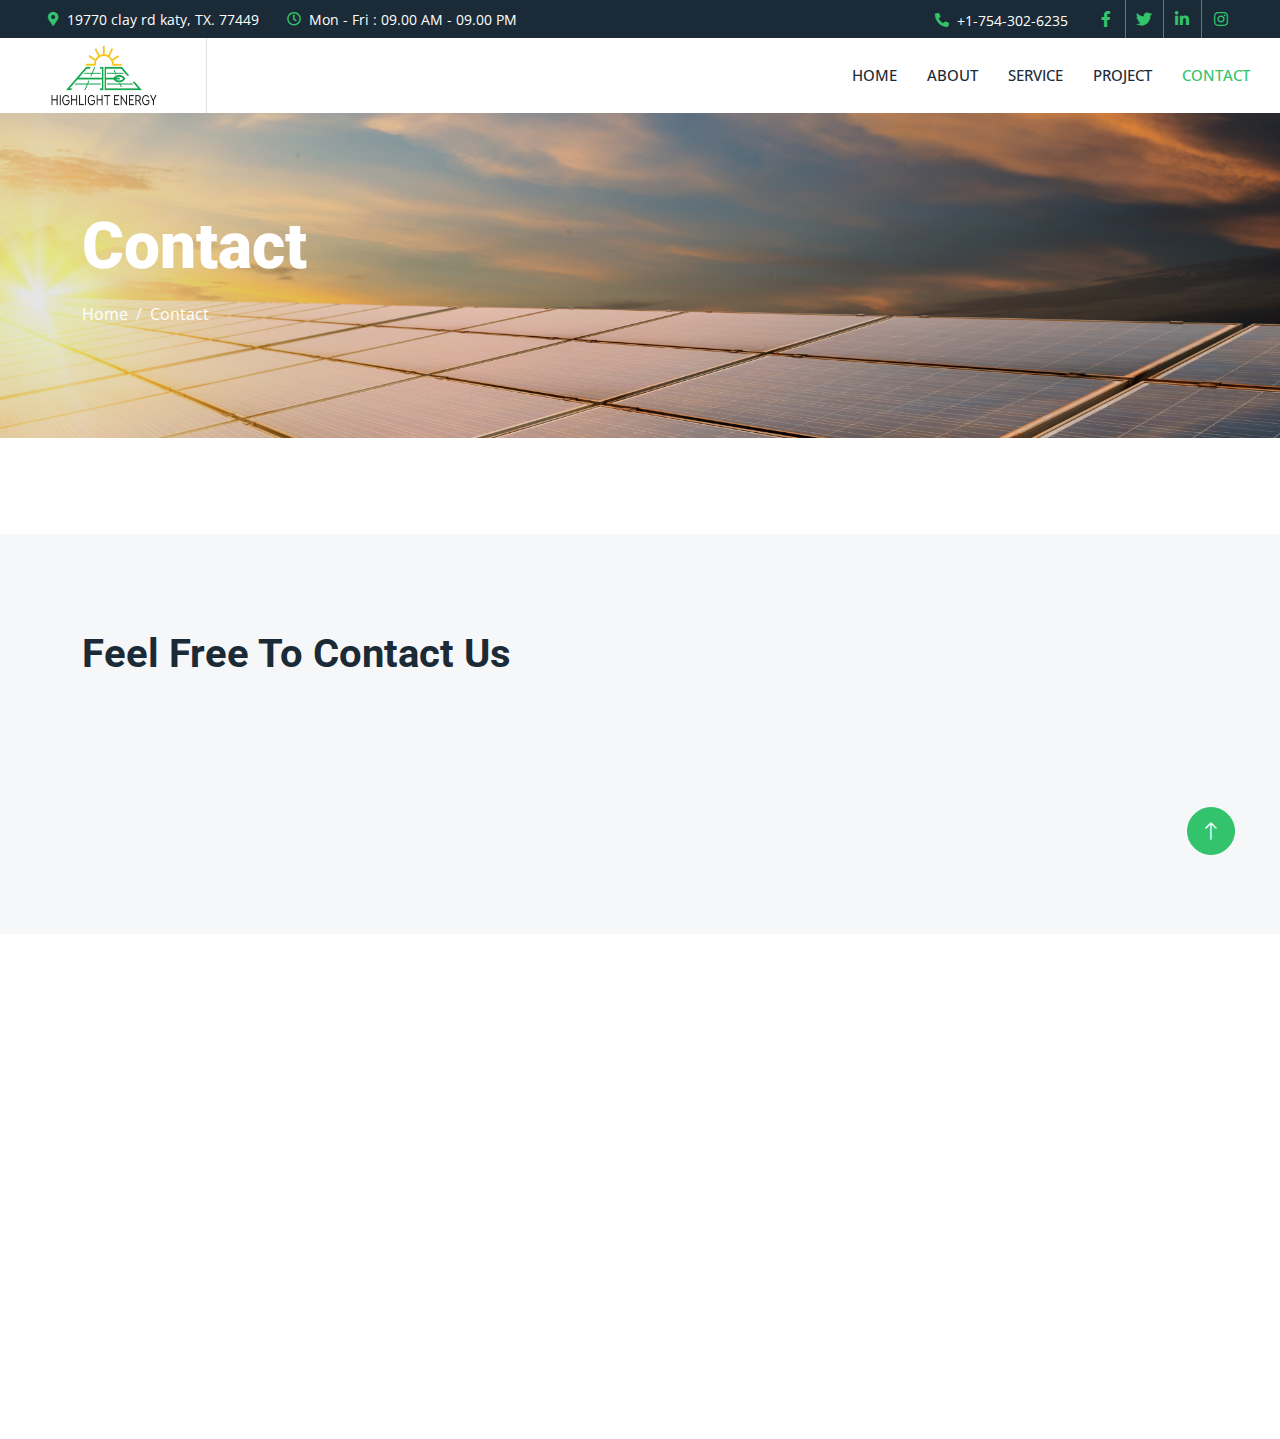
<file: contact.html>
<!DOCTYPE html>
<html lang="en">

<head>
    <meta charset="utf-8">
    <title>Highlight Energy-Contact Us</title>
    <meta content="width=device-width, initial-scale=1.0" name="viewport">
    <meta content="" name="keywords">
    <meta content="" name="description">

    <link href="img/favicon.ico" rel="icon">

    <link rel="preconnect" href="https://fonts.googleapis.com">
    <link rel="preconnect" href="https://fonts.gstatic.com" crossorigin>
    <link href="https://fonts.googleapis.com/css2?family=Open+Sans:wght@400;500&family=Roboto:wght@500;700;900&display=swap" rel="stylesheet"> 

    <link href="https://cdnjs.cloudflare.com/ajax/libs/font-awesome/5.10.0/css/all.min.css" rel="stylesheet">
    <link href="https://cdn.jsdelivr.net/npm/bootstrap-icons@1.4.1/font/bootstrap-icons.css" rel="stylesheet">

    <link href="lib/animate/animate.min.css" rel="stylesheet">
    <link href="lib/owlcarousel/assets/owl.carousel.min.css" rel="stylesheet">
    <link href="lib/lightbox/css/lightbox.min.css" rel="stylesheet">

    <link href="css/bootstrap.min.css" rel="stylesheet">

    <link href="css/style.css" rel="stylesheet">
</head>

<body>
    <div id="spinner" class="show bg-white position-fixed translate-middle w-100 vh-100 top-50 start-50 d-flex align-items-center justify-content-center">
        <div class="spinner-border text-primary" style="width: 3rem; height: 3rem;" role="status">
            <span class="sr-only">Loading...</span>
        </div>
    </div>
    <div class="container-fluid bg-dark p-0">
        <div class="row gx-0 d-none d-lg-flex">
            <div class="col-lg-7 px-5 text-start">
                <div class="h-100 d-inline-flex align-items-center me-4">
                    <small class="fa fa-map-marker-alt text-primary me-2"></small>
                    <small><a href="https://maps.app.goo.gl/d4Uj9iNZooESh6F9A?g_st=iw" style="color: white;">19770 clay rd katy, TX. 77449</a></small>
                </div>
                <div class="h-100 d-inline-flex align-items-center">
                    <small class="far fa-clock text-primary me-2"></small>
                    <small style="color:white;">Mon - Fri : 09.00 AM - 09.00 PM</small>
                </div>
            </div>
            <div class="col-lg-5 px-5 text-end">
                <div class="h-100 d-inline-flex align-items-center me-4">
                    <small class="fa fa-phone-alt text-primary me-2"></small>
                    <small ><a href="tel:+17543026235" style="color:white;">+1-754-302-6235</a></small>
                </div>
                <div class="h-100 d-inline-flex align-items-center mx-n2">
                    <a class="btn btn-square btn-link rounded-0 border-0 border-end border-secondary" href=""><i class="fab fa-facebook-f"></i></a>
                    <a class="btn btn-square btn-link rounded-0 border-0 border-end border-secondary" href=""><i class="fab fa-twitter"></i></a>
                    <a class="btn btn-square btn-link rounded-0 border-0 border-end border-secondary" href=""><i class="fab fa-linkedin-in"></i></a>
                    <a class="btn btn-square btn-link rounded-0" href=""><i class="fab fa-instagram"></i></a>
                </div>
            </div>
        </div>
    </div>
    <!-- Topbar End -->


    <!-- Navbar Start -->
    <nav class="navbar navbar-expand-lg bg-white navbar-light sticky-top p-0">
        <a href="index.html" class="navbar-brand d-flex align-items-center border-end px-4 px-lg-5">
            <h2 class="m-0 text-primary"><img src="img/logo1.jpg"style="width: 110px; height:72px;"/></h2>
        </a>
        <button type="button" class="navbar-toggler me-4" data-bs-toggle="collapse" data-bs-target="#navbarCollapse">
            <span class="navbar-toggler-icon"></span>
        </button>
        <div class="collapse navbar-collapse" id="navbarCollapse">
            <div class="navbar-nav ms-auto p-4 p-lg-0">
                <a href="index.html" class="nav-item nav-link">Home</a>
                <a href="about.html" class="nav-item nav-link">About</a>
                <a href="service.html" class="nav-item nav-link">Service</a>
                <a href="project.html" class="nav-item nav-link">Project</a>
                <!-- <div class="nav-item dropdown">
                    <a href="#" class="nav-link dropdown-toggle" data-bs-toggle="dropdown">Pages</a>
                    <div class="dropdown-menu bg-light m-0">
                        <a href="feature.html" class="dropdown-item">Feature</a>
                        <a href="quote.html" class="dropdown-item">Free Quote</a>
                        <a href="team.html" class="dropdown-item">Our Team</a>
                        <a href="testimonial.html" class="dropdown-item">Testimonial</a>
                        <a href="404.html" class="dropdown-item">404 Page</a>
                    </div>
                </div> -->
                <a href="contact.html" class="nav-item nav-link active">Contact</a>
            </div>
            <!-- <a href="" class="btn btn-primary rounded-0 py-4 px-lg-5 d-none d-lg-block">Get A Quote<i class="fa fa-arrow-right ms-3"></i></a> -->
        </div>
    </nav>
    <!-- Navbar End -->


    <!-- Page Header Start -->
    <div class="container-fluid page-header py-5 mb-5">
        <div class="container py-5">
            <h1 class="display-3 text-white mb-3 animated slideInDown">Contact</h1>
            <nav aria-label="breadcrumb animated slideInDown">
                <ol class="breadcrumb">
                    <li class="breadcrumb-item"><a class="text-white" href="index.html">Home</a></li>
                    <!-- <li class="breadcrumb-item"><a class="text-white" href="#">Pages</a></li> -->
                    <li class="breadcrumb-item text-white active" aria-current="page">Contact</li>
                </ol>
            </nav>
        </div>
    </div>
    <div class="container-fluid bg-light overflow-hidden px-lg-0" style="margin: 6rem 0;">
        <div class="container contact px-lg-0">
            <div class="row g-0 mx-lg-0">
                <div class="col-lg-6 contact-text py-5 wow fadeIn" data-wow-delay="0.5s">
                    <div class="p-lg-5 ps-lg-0">
                        <!-- <h6 class="text-primary">Contact Us</h6> -->
                        <h1 class="mb-4">Feel Free To Contact Us</h1>
                        <!-- <p class="mb-4"></p> -->
                        <!-- <form>
                            <div class="row g-3">
                                <div class="col-md-6">
                                    <div class="form-floating">
                                        <input type="text" class="form-control" id="name" placeholder="Your Name">
                                        <label for="name">Your Name</label>
                                    </div>
                                </div>
                                <div class="col-md-6">
                                    <div class="form-floating">
                                        <input type="email" class="form-control" id="email" placeholder="Your Email">
                                        <label for="email">Your Email</label>
                                    </div>
                                </div>
                                <div class="col-12">
                                    <div class="form-floating">
                                        <input type="text" class="form-control" id="subject" placeholder="Subject">
                                        <label for="subject">Subject</label>
                                    </div>
                                </div>
                                <div class="col-12">
                                    <div class="form-floating">
                                        <textarea class="form-control" placeholder="Leave a message here" id="message" style="height: 100px"></textarea>
                                        <label for="message">Message</label>
                                    </div>
                                </div>
                                <div class="col-12">
                                    <button class="btn btn-primary rounded-pill py-3 px-5" type="submit">Send Message</button>
                                </div>
                            </div>
                        </form> -->
                        <script type="text/javascript" src="https://form.jotform.com/jsform/232794790628470"></script>
                    </div>
                </div>
                <div class="col-lg-6 pe-lg-0" style="min-height: 400px;">
                    <div class="position-relative h-100">
                        <iframe class="position-absolute w-100 h-100" style="object-fit: cover;" src="https://www.google.com/maps/embed?pb=!1m18!1m12!1m3!1d3461.1054276530203!2d-95.71760139999999!3d29.832378499999997!2m3!1f0!2f0!3f0!3m2!1i1024!2i768!4f13.1!3m3!1m2!1s0x8640d8123afae875%3A0x58678de0437de641!2s19770%20Clay%20Rd%2C%20Katy%2C%20TX%2077449!5e0!3m2!1sen!2sus!4v1696653943063!5m2!1sen!2sus" width="600" height="450" style="border:0;" allowfullscreen="" loading="lazy" referrerpolicy="no-referrer-when-downgrade"></iframe>
                    </div>
                </div>
            </div>
        </div>
    </div>
    <!-- Contact End -->


    <!-- Footer Start -->
    <div class="container-fluid bg-dark text-body footer mt-5 pt-5 wow fadeIn" data-wow-delay="0.1s">
        <div class="container py-5">
            <div class="row g-5">
                <div class="col-lg-3 col-md-6">
                    <h5 class="text-white mb-4">Address</h5>
                    <p class="mb-2"><i class="fa fa-map-marker-alt me-3"></i><a href="https://maps.app.goo.gl/d4Uj9iNZooESh6F9A?g_st=iw"  style="color: grey;">19770 clay rd katy, TX. 77449</a></p>
                    <p class="mb-2"><i class="fa fa-phone-alt me-3"></i><a href="tel:+17543026235" style="color: grey;">+1-754-302-6235</a></p>
                    <p class="mb-2"><i class="fa fa-envelope me-3"></i><a href="mailto:Highlightenergytx@gmail.com" style="color: grey;font-size:14px;">Highlightenergytx@gmail.com</a></p>
                    <div class="d-flex pt-2">
                        <a class="btn btn-square btn-outline-light btn-social" href=""><i class="fab fa-twitter"></i></a>
                        <a class="btn btn-square btn-outline-light btn-social" href=""><i class="fab fa-facebook-f"></i></a>
                        <a class="btn btn-square btn-outline-light btn-social" href=""><i class="fab fa-youtube"></i></a>
                        <a class="btn btn-square btn-outline-light btn-social" href=""><i class="fab fa-linkedin-in"></i></a>
                    </div>
                </div>
                <div class="col-lg-3 col-md-6">
                    <h5 class="text-white mb-4">Quick Links</h5>
                    <a class="btn btn-link" href="about.html">About Us</a>
                    <a class="btn btn-link" href="service.html">Our Services</a>
                    <a class="btn btn-link" href="project.html">Our Project</a>
                    <a class="btn btn-link" href="contact.html">Contact Us</a>
                    <!-- <a class="btn btn-link" href="">Support</a> -->
                </div>
                <div class="col-lg-3 col-md-6">
                    <h5 class="text-white mb-4">Project Gallery</h5>
                    <div class="row g-2">
                        <div class="col-4">
                            <img class="img-fluid rounded" src="img/gallery-1.jpg" alt="">
                        </div>
                        <div class="col-4">
                            <img class="img-fluid rounded" src="img/gallery-2.jpg" alt="">
                        </div>
                        <div class="col-4">
                            <img class="img-fluid rounded" src="img/gallery-3.jpg" alt="">
                        </div>
                        <div class="col-4">
                            <img class="img-fluid rounded" src="img/gallery-4.jpg" alt="">
                        </div>
                        <div class="col-4">
                            <img class="img-fluid rounded" src="img/gallery-5.jpg" alt="">
                        </div>
                        <div class="col-4">
                            <img class="img-fluid rounded" src="img/gallery-6.jpg" alt="">
                        </div>
                    </div>
                </div>
                <div class="col-lg-3 col-md-6">
                    <h5 class="text-white mb-4">Newsletter</h5>
                    <p>Feel Free To Contact Us</p>
                    <div class="position-relative mx-auto" style="max-width: 400px;">
                        <input class="form-control border-0 w-100 py-3 ps-4 pe-5" type="text" placeholder="Your email">
                        <button type="button" class="btn btn-primary py-2 position-absolute top-0 end-0 mt-2 me-2">SignUp</button>
                    </div>
                </div>
            </div>
        </div>
        <div class="container">
            <div class="copyright">
                <div class="row">
                    <div class="col-md-6 text-center text-md-start mb-3 mb-md-0">
                        &copy; <a href="https://highlightenergy.com/">Highlight Energy</a>, All Right Reserved.
                    </div>
                    <!-- <div class="col-md-6 text-center text-md-end">
                        Designed By <a href="https://htmlcodex.com">HTML Codex</a>
                        <br>Distributed By: <a href="https://themewagon.com" target="_blank">ThemeWagon</a>
                    </div> -->
                </div>
            </div>
        </div>
    </div>
    <!-- Footer End -->


    <!-- Back to Top -->
    <a href="#" class="btn btn-lg btn-primary btn-lg-square rounded-circle back-to-top"><i class="bi bi-arrow-up"></i></a>


    <!-- JavaScript Libraries -->
    <script src="https://code.jquery.com/jquery-3.4.1.min.js"></script>
    <script src="https://cdn.jsdelivr.net/npm/bootstrap@5.0.0/dist/js/bootstrap.bundle.min.js"></script>
    <script src="lib/wow/wow.min.js"></script>
    <script src="lib/easing/easing.min.js"></script>
    <script src="lib/waypoints/waypoints.min.js"></script>
    <script src="lib/counterup/counterup.min.js"></script>
    <script src="lib/owlcarousel/owl.carousel.min.js"></script>
    <script src="lib/isotope/isotope.pkgd.min.js"></script>
    <script src="lib/lightbox/js/lightbox.min.js"></script>

    <!-- Template Javascript -->
    <script src="js/main.js"></script>
</body>

</html>
</file>
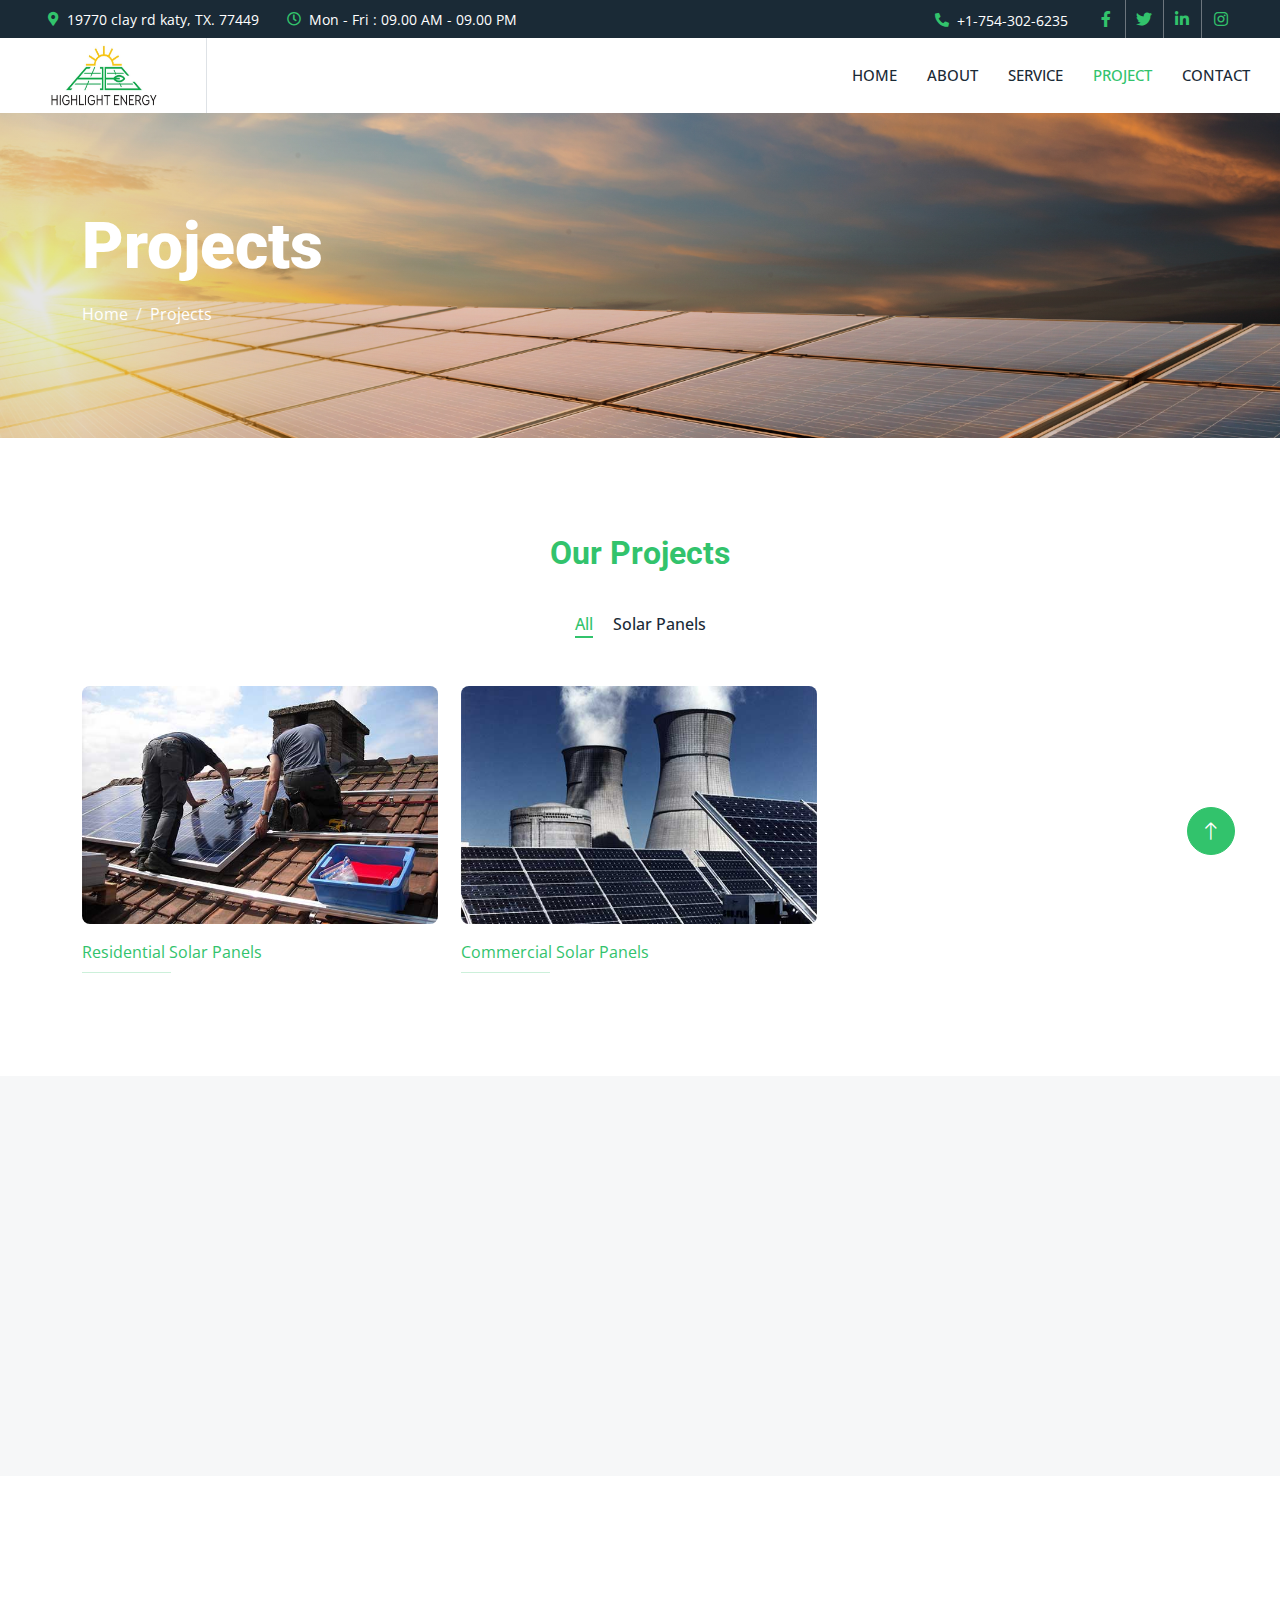
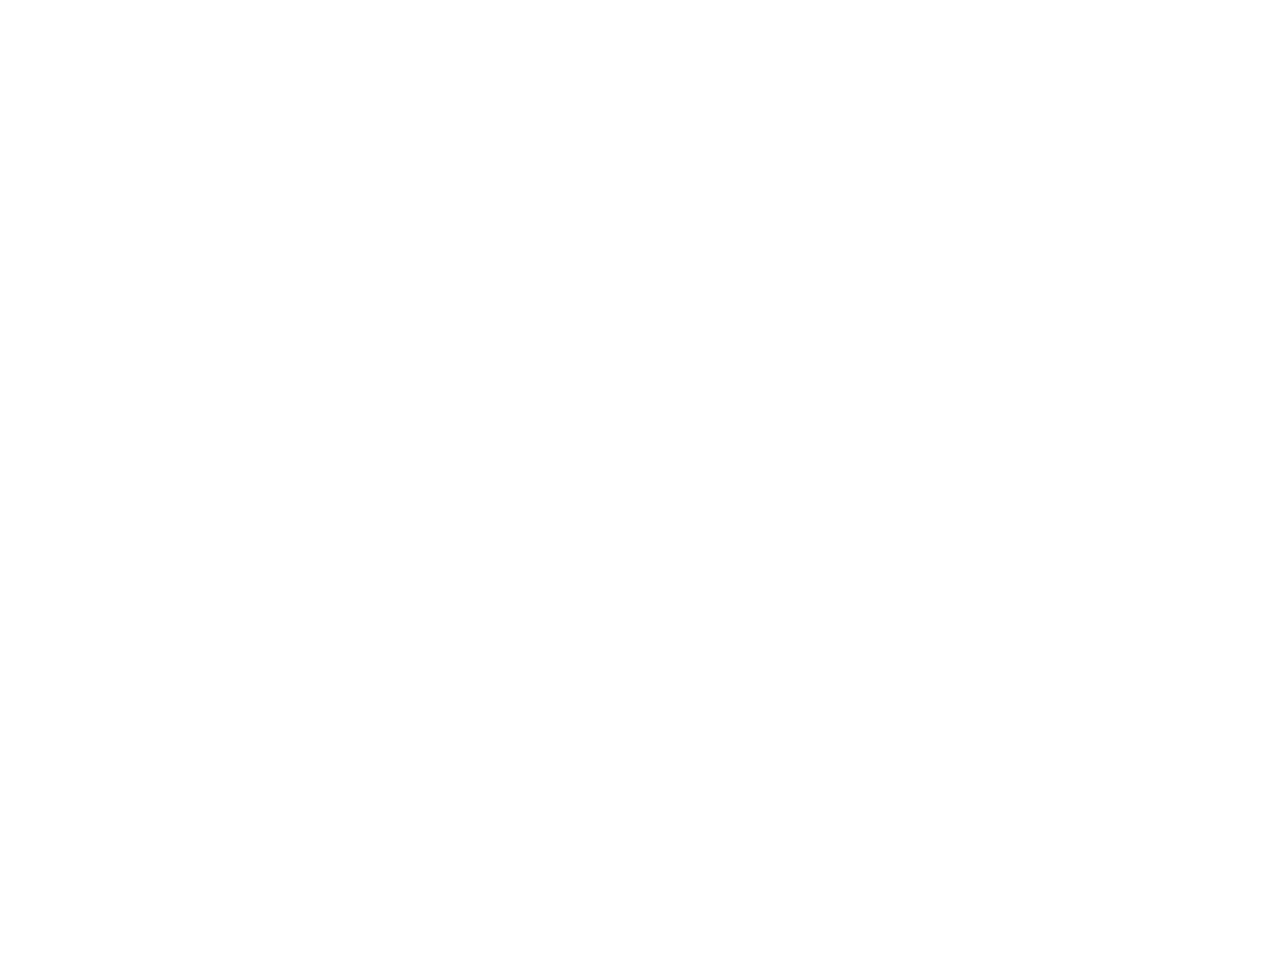
<file: project.html>
<!DOCTYPE html>
<html lang="en">

<head>
    <meta charset="utf-8">
    <title>Highlight Energy-Projects</title>
    <meta content="width=device-width, initial-scale=1.0" name="viewport">
    <meta content="" name="keywords">
    <meta content="" name="description">

    <link href="img/favicon.ico" rel="icon">
    <link rel="preconnect" href="https://fonts.googleapis.com">
    <link rel="preconnect" href="https://fonts.gstatic.com" crossorigin>
    <link href="https://fonts.googleapis.com/css2?family=Open+Sans:wght@400;500&family=Roboto:wght@500;700;900&display=swap" rel="stylesheet"> 

    <link href="https://cdnjs.cloudflare.com/ajax/libs/font-awesome/5.10.0/css/all.min.css" rel="stylesheet">
    <link href="https://cdn.jsdelivr.net/npm/bootstrap-icons@1.4.1/font/bootstrap-icons.css" rel="stylesheet">

    <link href="lib/animate/animate.min.css" rel="stylesheet">
    <link href="lib/owlcarousel/assets/owl.carousel.min.css" rel="stylesheet">
    <link href="lib/lightbox/css/lightbox.min.css" rel="stylesheet">

    <link href="css/bootstrap.min.css" rel="stylesheet">

    <link href="css/style.css" rel="stylesheet">
</head>

<body>
    <div id="spinner" class="show bg-white position-fixed translate-middle w-100 vh-100 top-50 start-50 d-flex align-items-center justify-content-center">
        <div class="spinner-border text-primary" style="width: 3rem; height: 3rem;" role="status">
            <span class="sr-only">Loading...</span>
        </div>
    </div>

    <div class="container-fluid bg-dark p-0">
        <div class="row gx-0 d-none d-lg-flex">
            <div class="col-lg-7 px-5 text-start">
                <div class="h-100 d-inline-flex align-items-center me-4">
                    <small class="fa fa-map-marker-alt text-primary me-2"></small>
                    <small><a href="https://maps.app.goo.gl/d4Uj9iNZooESh6F9A?g_st=iw" style="color: white;">19770 clay rd katy, TX. 77449</a></small>
                </div>
                <div class="h-100 d-inline-flex align-items-center">
                    <small class="far fa-clock text-primary me-2"></small>
                    <small style="color:white;">Mon - Fri : 09.00 AM - 09.00 PM</small>
                </div>
            </div>
            <div class="col-lg-5 px-5 text-end">
                <div class="h-100 d-inline-flex align-items-center me-4">
                    <small class="fa fa-phone-alt text-primary me-2"></small>
                    <small ><a href="tel:+17543026235" style="color:white;">+1-754-302-6235</a></small>
                </div>
                <div class="h-100 d-inline-flex align-items-center mx-n2">
                    <a class="btn btn-square btn-link rounded-0 border-0 border-end border-secondary" href=""><i class="fab fa-facebook-f"></i></a>
                    <a class="btn btn-square btn-link rounded-0 border-0 border-end border-secondary" href=""><i class="fab fa-twitter"></i></a>
                    <a class="btn btn-square btn-link rounded-0 border-0 border-end border-secondary" href=""><i class="fab fa-linkedin-in"></i></a>
                    <a class="btn btn-square btn-link rounded-0" href=""><i class="fab fa-instagram"></i></a>
                </div>
            </div>
        </div>
    </div>
    <!-- Topbar End -->


    <!-- Navbar Start -->
    <nav class="navbar navbar-expand-lg bg-white navbar-light sticky-top p-0">
        <a href="index.html" class="navbar-brand d-flex align-items-center border-end px-4 px-lg-5">
            <h2 class="m-0 text-primary"><img src="img/logo1.jpg"style="width: 110px; height:72px;"/></h2>
        </a>
        <button type="button" class="navbar-toggler me-4" data-bs-toggle="collapse" data-bs-target="#navbarCollapse">
            <span class="navbar-toggler-icon"></span>
        </button>
        <div class="collapse navbar-collapse" id="navbarCollapse">
            <div class="navbar-nav ms-auto p-4 p-lg-0">
                <a href="index.html" class="nav-item nav-link">Home</a>
                <a href="about.html" class="nav-item nav-link">About</a>
                <a href="service.html" class="nav-item nav-link">Service</a>
                <a href="project.html" class="nav-item nav-link active">Project</a>
                <!-- <div class="nav-item dropdown">
                    <a href="#" class="nav-link dropdown-toggle" data-bs-toggle="dropdown">Pages</a>
                    <div class="dropdown-menu bg-light m-0">
                        <a href="feature.html" class="dropdown-item">Feature</a>
                        <a href="quote.html" class="dropdown-item">Free Quote</a>
                        <a href="team.html" class="dropdown-item">Our Team</a>
                        <a href="testimonial.html" class="dropdown-item">Testimonial</a>
                        <a href="404.html" class="dropdown-item">404 Page</a>
                    </div>
                </div> -->
                <a href="contact.html" class="nav-item nav-link">Contact</a>
            </div>
            <!-- <a href="" class="btn btn-primary rounded-0 py-4 px-lg-5 d-none d-lg-block">Get A Quote<i class="fa fa-arrow-right ms-3"></i></a> -->
        </div>
    </nav>
    <!-- Navbar End -->


    <!-- Page Header Start -->
    <div class="container-fluid page-header py-5 mb-5">
        <div class="container py-5">
            <h1 class="display-3 text-white mb-3 animated slideInDown">Projects</h1>
            <nav aria-label="breadcrumb animated slideInDown">
                <ol class="breadcrumb">
                    <li class="breadcrumb-item"><a class="text-white" href="index.html">Home</a></li>
                    <!-- <li class="breadcrumb-item"><a class="text-white" href="#">Pages</a></li> -->
                    <li class="breadcrumb-item text-white active" aria-current="page">Projects</li>
                </ol>
            </nav>
        </div>
    </div>
    <!-- Page Header End -->


    <!-- Projects Start -->
    <div class="container-xxl py-5">
        <div class="container">
            <div class="text-center mx-auto mb-5 wow fadeInUp" data-wow-delay="0.1s" style="max-width: 600px;">
                <h2 class="text-primary">Our Projects</h2>
                <!-- <h1 class="mb-4">Visit Our Latest Solar And Renewable Energy Projects</h1> -->
            </div>
            <div class="row mt-n2 wow fadeInUp" data-wow-delay="0.3s">
                <div class="col-12 text-center">
                    <ul class="list-inline mb-5" id="portfolio-flters">
                        <li class="mx-2 active" data-filter="*">All</li>
                        <li class="mx-2" data-filter=".first">Solar Panels</li>
                        <!-- <li class="mx-2" data-filter=".second">Wind Turbines</li>
                        <li class="mx-2" data-filter=".third">Hydropower Plants</li> -->
                    </ul>
                </div>
            </div>
            <div class="row g-4 portfolio-container wow fadeInUp" data-wow-delay="0.5s">
                <!-- <div class="col-lg-4 col-md-6 portfolio-item third">
                    <div class="portfolio-img rounded overflow-hidden">
                        <img class="img-fluid" src="img/img-600x400-1.jpg" alt="">
                        <div class="portfolio-btn">
                            <a class="btn btn-lg-square btn-outline-light rounded-circle mx-1" href="img/img-600x400-1.jpg" data-lightbox="portfolio"><i class="fa fa-eye"></i></a>
                            <a class="btn btn-lg-square btn-outline-light rounded-circle mx-1" href=""><i class="fa fa-link"></i></a>
                        </div>
                    </div>
                    <div class="pt-3">
                        <p class="text-primary mb-0">Mounted Solar Panels</p>
                        <hr class="text-primary w-25 my-2">
                        <h5 class="lh-base">Solar panels capture sunlight, converting it into renewable electricity.</h5>
                    </div>
                </div>                 -->
                <div class="col-lg-4 col-md-6 portfolio-item second">
                    <div class="portfolio-img rounded overflow-hidden">
                        <img class="img-fluid" src="img/img-600x400-5.jpg" alt="">
                        <div class="portfolio-btn">
                            <a class="btn btn-lg-square btn-outline-light rounded-circle mx-1" href="img/img-600x400-2.jpg" data-lightbox="portfolio"><i class="fa fa-eye"></i></a>
                            <a class="btn btn-lg-square btn-outline-light rounded-circle mx-1" href=""><i class="fa fa-link"></i></a>
                        </div>
                    </div>
                    <div class="pt-3">
                        <p class="text-primary mb-0">Residential Solar Panels</p>
                        <hr class="text-primary w-25 my-2">
                        <!-- <h5 class="lh-base">Rooftop solar panels harness sunlight for clean, efficient energy generation.</h5> -->
                    </div>
                </div>
                <div class="col-lg-4 col-md-6 portfolio-item first">
                    <div class="portfolio-img rounded overflow-hidden">
                        <img class="img-fluid" src="img/img-600x400-6.jpg" alt="">
                        <div class="portfolio-btn">
                            <a class="btn btn-lg-square btn-outline-light rounded-circle mx-1" href="img/img-600x400-6.jpg" data-lightbox="portfolio"><i class="fa fa-eye"></i></a>
                            <a class="btn btn-lg-square btn-outline-light rounded-circle mx-1" href=""><i class="fa fa-link"></i></a>
                        </div>
                    </div>
                    <div class="pt-3">
                        <p class="text-primary mb-0">Commercial Solar Panels</p>
                        <hr class="text-primary w-25 my-2">
                        <!-- <h5 class="lh-base">Industrial solar panels provide large-scale clean energy solutions efficiently.</h5> -->
                    </div>
                </div>
                <!-- <div class="col-lg-4 col-md-6 portfolio-item second">
                    <div class="portfolio-img rounded overflow-hidden">
                        <img class="img-fluid" src="img/img-600x400-5.jpg" alt="">
                        <div class="portfolio-btn">
                            <a class="btn btn-lg-square btn-outline-light rounded-circle mx-1" href="img/img-600x400-5.jpg" data-lightbox="portfolio"><i class="fa fa-eye"></i></a>
                            <a class="btn btn-lg-square btn-outline-light rounded-circle mx-1" href=""><i class="fa fa-link"></i></a>
                        </div>
                    </div>
                    <div class="pt-3">
                        <p class="text-primary mb-0">Wind Turbines</p>
                        <hr class="text-primary w-25 my-2">
                        <h5 class="lh-base">We Are pioneers of solar & renewable energy industry</h5>
                    </div>
                </div> -->
                <!-- <div class="col-lg-4 col-md-6 portfolio-item third">
                    <div class="portfolio-img rounded overflow-hidden">
                        <img class="img-fluid" src="img/img-600x400-4.jpg" alt="">
                        <div class="portfolio-btn">
                            <a class="btn btn-lg-square btn-outline-light rounded-circle mx-1" href="img/img-600x400-4.jpg" data-lightbox="portfolio"><i class="fa fa-eye"></i></a>
                            <a class="btn btn-lg-square btn-outline-light rounded-circle mx-1" href=""><i class="fa fa-link"></i></a>
                        </div>
                    </div>
                    <div class="pt-3">
                        <p class="text-primary mb-0">Hydropower Plants</p>
                        <hr class="text-primary w-25 my-2">
                        <h5 class="lh-base">We Are pioneers of solar & renewable energy industry</h5>
                    </div>
                </div> -->
                <!-- <div class="col-lg-4 col-md-6 portfolio-item first">
                    <div class="portfolio-img rounded overflow-hidden">
                        <img class="img-fluid" src="img/img-600x400-3.jpg" alt="">
                        <div class="portfolio-btn">
                            <a class="btn btn-lg-square btn-outline-light rounded-circle mx-1" href="img/img-600x400-3.jpg" data-lightbox="portfolio"><i class="fa fa-eye"></i></a>
                            <a class="btn btn-lg-square btn-outline-light rounded-circle mx-1" href=""><i class="fa fa-link"></i></a>
                        </div>
                    </div>
                    <div class="pt-3">
                        <p class="text-primary mb-0">Solar Panels</p>
                        <hr class="text-primary w-25 my-2">
                        <h5 class="lh-base">We Are pioneers of solar & renewable energy industry</h5>
                    </div>
                </div> -->                
            </div>
        </div>
    </div>
    <!-- Projects End -->


    <!-- Quote Start -->
    <div class="container-fluid bg-light overflow-hidden my-5 px-lg-0">
        <div class="container quote px-lg-0">
            <div class="row g-0 mx-lg-0">
                <div class="col-lg-6 ps-lg-0 wow fadeIn" data-wow-delay="0.1s" style="min-height: 400px;">
                    <div class="position-relative h-100">
                        <img class="position-absolute img-fluid w-100 h-100" src="img/quote.jpg" style="object-fit: cover;" alt="">
                    </div>
                </div>
                <div class="col-lg-6 quote-text py-5 wow fadeIn" data-wow-delay="0.5s">
                    <div class="p-lg-5 pe-lg-0">
                        <!-- <h6 class="text-primary">Contact Us</h6> -->
                        <h1 class="mb-4">Fell Free Contact Us</h1>
                        <!-- <p class="mb-4 pb-2"></p> -->
                        <!-- <form>
                            <div class="row g-3">
                                <div class="col-12 col-sm-6">
                                    <input type="text" class="form-control border-0" placeholder="Your Name" style="height: 55px;">
                                </div>
                                <div class="col-12 col-sm-6">
                                    <input type="email" class="form-control border-0" placeholder="Your Email" style="height: 55px;">
                                </div>
                                <div class="col-12 col-sm-6">
                                    <input type="text" class="form-control border-0" placeholder="Your Mobile" style="height: 55px;">
                                </div>
                                <div class="col-12 col-sm-6">
                                    <select class="form-select border-0" style="height: 55px;">
                                        <option selected>Select A Service</option>
                                        <option value="1">Service 1</option>
                                        <option value="2">Service 2</option>
                                        <option value="3">Service 3</option>
                                    </select>
                                </div>
                                <div class="col-12">
                                    <textarea class="form-control border-0" placeholder="Special Note"></textarea>
                                </div>
                                <div class="col-12">
                                    <button class="btn btn-primary rounded-pill py-3 px-5" type="submit">Submit</button>
                                </div>
                            </div>
                        </form> -->
                        <script type="text/javascript" src="https://form.jotform.com/jsform/232794790628470"></script>
                    </div>
                </div>
            </div>
        </div>
    </div>
    <!-- Quote End -->


    <!-- Testimonial Start -->
    <div class="container-xxl py-5">
        <div class="container">
            <div class="text-center mx-auto mb-5 wow fadeInUp" data-wow-delay="0.1s" style="max-width: 600px;">
                <h6 class="text-primary">Testimonial</h6>
                <h1 class="mb-4">What Our Clients Say!</h1>
            </div>
            <div class="owl-carousel testimonial-carousel wow fadeInUp" data-wow-delay="0.1s">
                <div class="testimonial-item text-center">
                    <div class="testimonial-img position-relative">
                        <img class="img-fluid rounded-circle mx-auto mb-5" src="img/testimonial-1.jpg">
                        <div class="btn-square bg-primary rounded-circle">
                            <i class="fa fa-quote-left text-white"></i>
                        </div>
                    </div>
                    <div class="testimonial-text text-center rounded p-4">
                        <p>Clita clita tempor justo dolor ipsum amet kasd amet duo justo duo duo labore sed sed. Magna ut diam sit et amet stet eos sed clita erat magna elitr erat sit sit erat at rebum justo sea clita.</p>
                        <h5 class="mb-1">Client Name</h5>
                        <span class="fst-italic">Profession</span>
                    </div>
                </div>
                <div class="testimonial-item text-center">
                    <div class="testimonial-img position-relative">
                        <img class="img-fluid rounded-circle mx-auto mb-5" src="img/testimonial-2.jpg">
                        <div class="btn-square bg-primary rounded-circle">
                            <i class="fa fa-quote-left text-white"></i>
                        </div>
                    </div>
                    <div class="testimonial-text text-center rounded p-4">
                        <p>Clita clita tempor justo dolor ipsum amet kasd amet duo justo duo duo labore sed sed. Magna ut diam sit et amet stet eos sed clita erat magna elitr erat sit sit erat at rebum justo sea clita.</p>
                        <h5 class="mb-1">Client Name</h5>
                        <span class="fst-italic">Profession</span>
                    </div>
                </div>
                <div class="testimonial-item text-center">
                    <div class="testimonial-img position-relative">
                        <img class="img-fluid rounded-circle mx-auto mb-5" src="img/testimonial-3.jpg">
                        <div class="btn-square bg-primary rounded-circle">
                            <i class="fa fa-quote-left text-white"></i>
                        </div>
                    </div>
                    <div class="testimonial-text text-center rounded p-4">
                        <p>Clita clita tempor justo dolor ipsum amet kasd amet duo justo duo duo labore sed sed. Magna ut diam sit et amet stet eos sed clita erat magna elitr erat sit sit erat at rebum justo sea clita.</p>
                        <h5 class="mb-1">Client Name</h5>
                        <span class="fst-italic">Profession</span>
                    </div>
                </div>
            </div>
        </div>
    </div>
    <!-- Testimonial End -->
        

    <!-- Footer Start -->
    <div class="container-fluid bg-dark text-body footer mt-5 pt-5 wow fadeIn" data-wow-delay="0.1s">
        <div class="container py-5">
            <div class="row g-5">
                <div class="col-lg-3 col-md-6">
                    <h5 class="text-white mb-4">Address</h5>
                    <p class="mb-2"><i class="fa fa-map-marker-alt me-3"></i><a href="https://maps.app.goo.gl/d4Uj9iNZooESh6F9A?g_st=iw"  style="color: grey;">19770 clay rd katy, TX. 77449</a></p>
                    <p class="mb-2"><i class="fa fa-phone-alt me-3"></i><a href="tel:+17543026235" style="color: grey;">+1-754-302-6235</a></p>
                    <p class="mb-2"><i class="fa fa-envelope me-3"></i><a href="mailto:Highlightenergytx@gmail.com" style="color: grey;font-size:14px;">Highlightenergytx@gmail.com</a></p>
                    <div class="d-flex pt-2">
                        <a class="btn btn-square btn-outline-light btn-social" href=""><i class="fab fa-twitter"></i></a>
                        <a class="btn btn-square btn-outline-light btn-social" href=""><i class="fab fa-facebook-f"></i></a>
                        <a class="btn btn-square btn-outline-light btn-social" href=""><i class="fab fa-youtube"></i></a>
                        <a class="btn btn-square btn-outline-light btn-social" href=""><i class="fab fa-linkedin-in"></i></a>
                    </div>
                </div>
                <div class="col-lg-3 col-md-6">
                    <h5 class="text-white mb-4">Quick Links</h5>
                    <a class="btn btn-link" href="about.html">About Us</a>
                    <a class="btn btn-link" href="service.html">Our Services</a>
                    <a class="btn btn-link" href="project.html">Our Project</a>
                    <a class="btn btn-link" href="contact.html">Contact Us</a>
                    <!-- <a class="btn btn-link" href="">Support</a> -->
                </div>
                <div class="col-lg-3 col-md-6">
                    <h5 class="text-white mb-4">Project Gallery</h5>
                    <div class="row g-2">
                        <div class="col-4">
                            <img class="img-fluid rounded" src="img/gallery-1.jpg" alt="">
                        </div>
                        <div class="col-4">
                            <img class="img-fluid rounded" src="img/gallery-2.jpg" alt="">
                        </div>
                        <div class="col-4">
                            <img class="img-fluid rounded" src="img/gallery-3.jpg" alt="">
                        </div>
                        <div class="col-4">
                            <img class="img-fluid rounded" src="img/gallery-4.jpg" alt="">
                        </div>
                        <div class="col-4">
                            <img class="img-fluid rounded" src="img/gallery-5.jpg" alt="">
                        </div>
                        <div class="col-4">
                            <img class="img-fluid rounded" src="img/gallery-6.jpg" alt="">
                        </div>
                    </div>
                </div>
                <div class="col-lg-3 col-md-6">
                    <h5 class="text-white mb-4">Newsletter</h5>
                    <p>Feel Free To Contact Us</p>
                    <div class="position-relative mx-auto" style="max-width: 400px;">
                        <input class="form-control border-0 w-100 py-3 ps-4 pe-5" type="text" placeholder="Your email">
                        <button type="button" class="btn btn-primary py-2 position-absolute top-0 end-0 mt-2 me-2">SignUp</button>
                    </div>
                </div>
            </div>
        </div>
        <div class="container">
            <div class="copyright">
                <div class="row">
                    <div class="col-md-6 text-center text-md-start mb-3 mb-md-0">
                        &copy; <a href="https://highlightenergy.com/">Highlight Energy</a>, All Right Reserved.
                    </div>
                    <!-- <div class="col-md-6 text-center text-md-end">
                        Designed By <a href="https://htmlcodex.com">HTML Codex</a>
                        <br>Distributed By: <a href="https://themewagon.com" target="_blank">ThemeWagon</a>
                    </div> -->
                </div>
            </div>
        </div>
    </div>
    <a href="#" class="btn btn-lg btn-primary btn-lg-square rounded-circle back-to-top"><i class="bi bi-arrow-up"></i></a>
    <script src="https://code.jquery.com/jquery-3.4.1.min.js"></script>
    <script src="https://cdn.jsdelivr.net/npm/bootstrap@5.0.0/dist/js/bootstrap.bundle.min.js"></script>
    <script src="lib/wow/wow.min.js"></script>
    <script src="lib/easing/easing.min.js"></script>
    <script src="lib/waypoints/waypoints.min.js"></script>
    <script src="lib/counterup/counterup.min.js"></script>
    <script src="lib/owlcarousel/owl.carousel.min.js"></script>
    <script src="lib/isotope/isotope.pkgd.min.js"></script>
    <script src="lib/lightbox/js/lightbox.min.js"></script>
    <script src="js/main.js"></script>
</body>

</html>
</file>
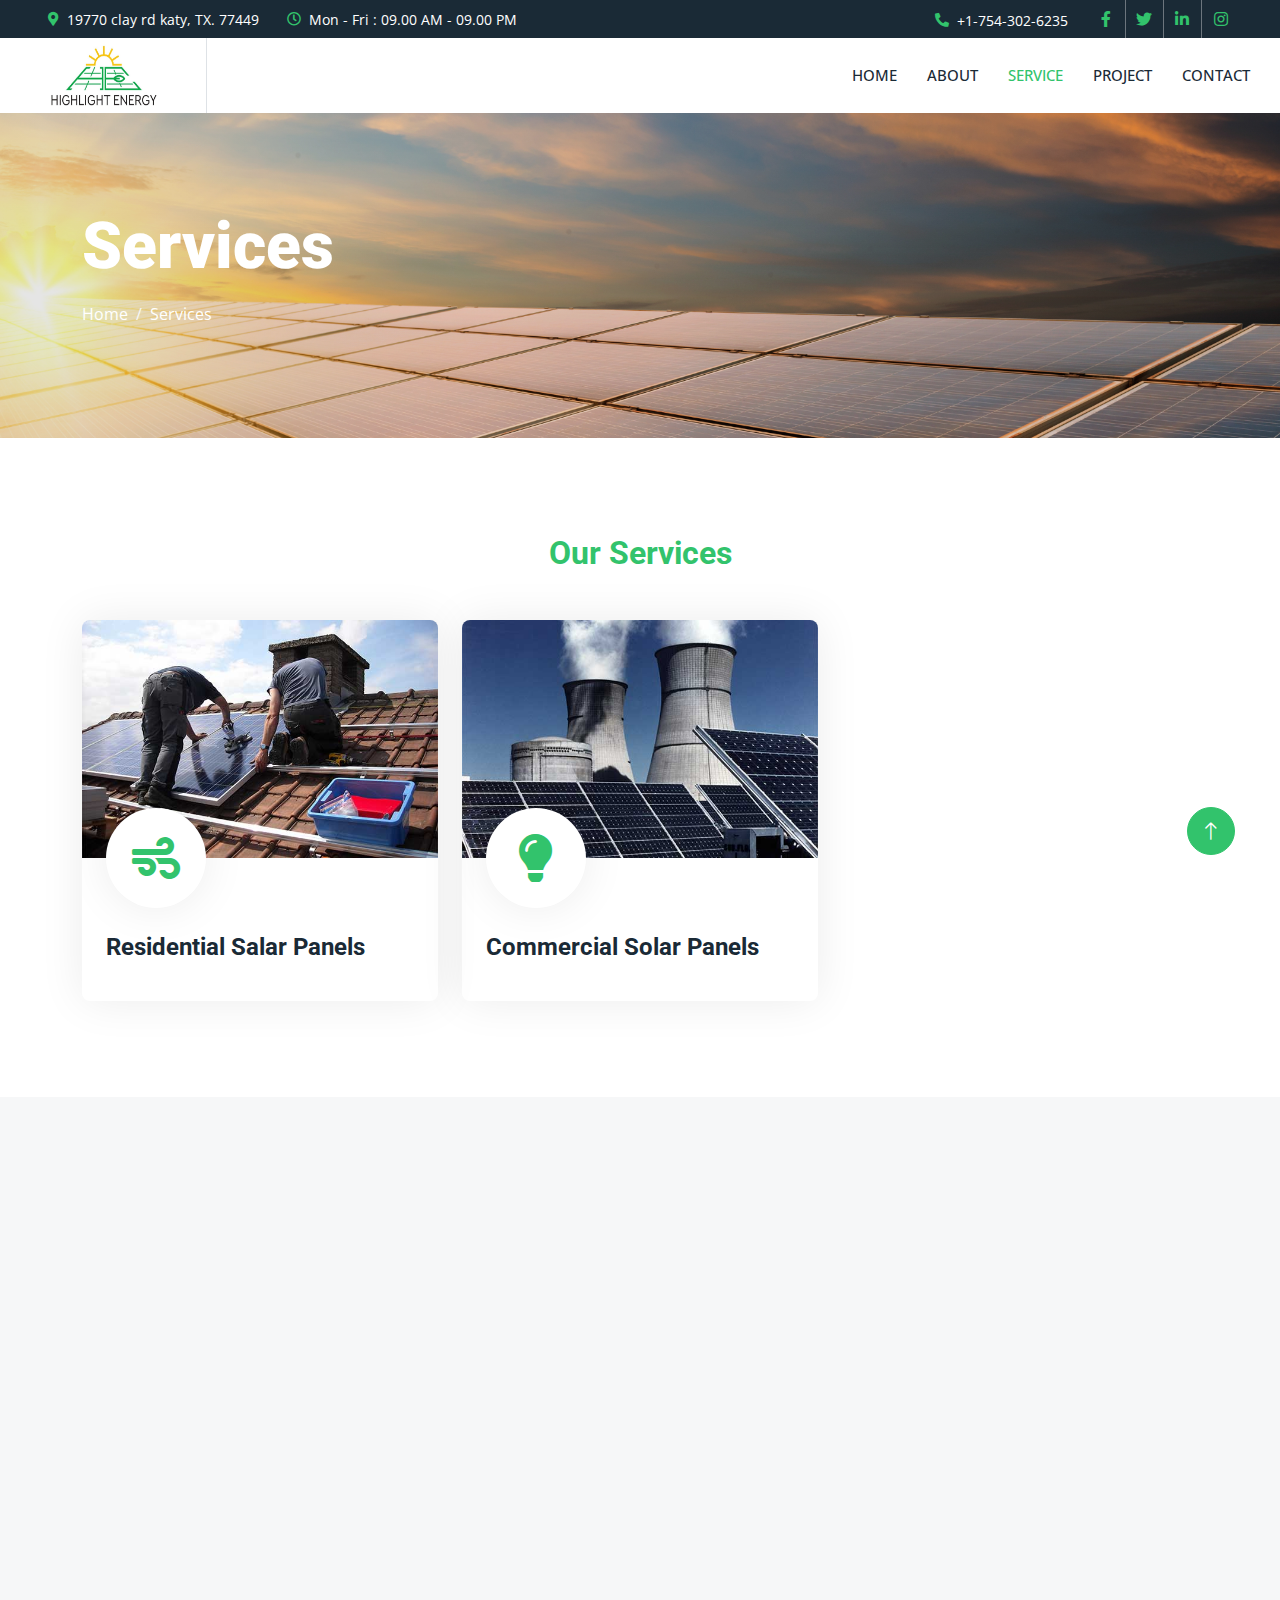
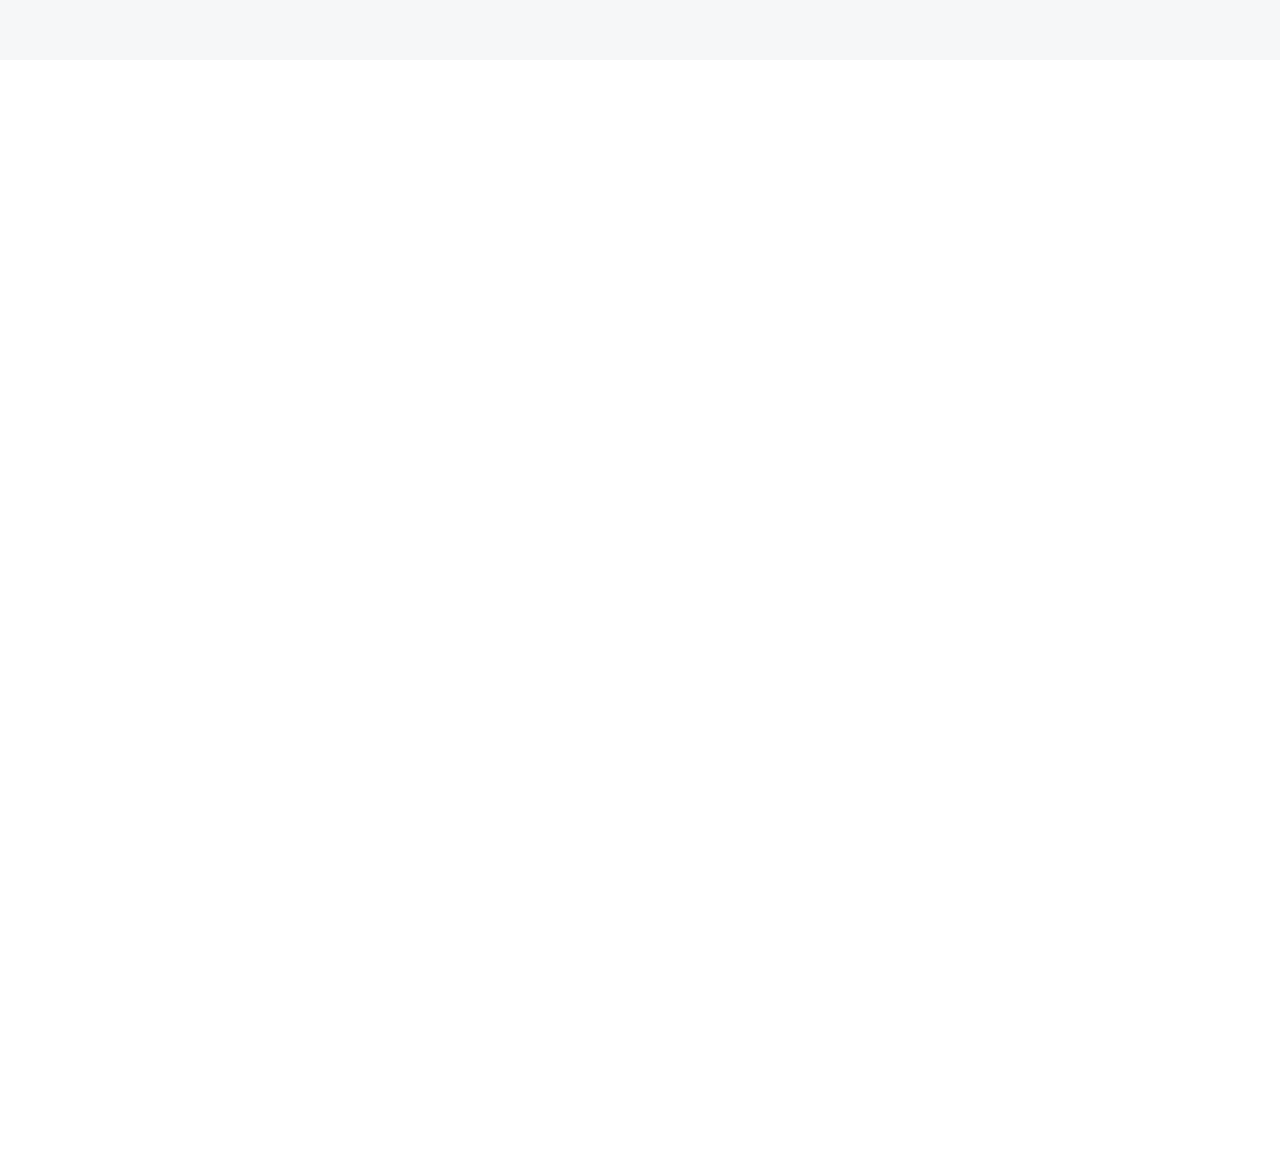
<file: service.html>
<!DOCTYPE html>
<html lang="en">

<head>
    <meta charset="utf-8">
    <title>Highlight Energy-Services</title>
    <meta content="width=device-width, initial-scale=1.0" name="viewport">
    <meta content="" name="keywords">
    <meta content="" name="description">

    <!-- Favicon -->
    <link href="img/favicon.ico" rel="icon">

    <!-- Google Web Fonts -->
    <link rel="preconnect" href="https://fonts.googleapis.com">
    <link rel="preconnect" href="https://fonts.gstatic.com" crossorigin>
    <link href="https://fonts.googleapis.com/css2?family=Open+Sans:wght@400;500&family=Roboto:wght@500;700;900&display=swap" rel="stylesheet"> 

    <!-- Icon Font Stylesheet -->
    <link href="https://cdnjs.cloudflare.com/ajax/libs/font-awesome/5.10.0/css/all.min.css" rel="stylesheet">
    <link href="https://cdn.jsdelivr.net/npm/bootstrap-icons@1.4.1/font/bootstrap-icons.css" rel="stylesheet">

    <!-- Libraries Stylesheet -->
    <link href="lib/animate/animate.min.css" rel="stylesheet">
    <link href="lib/owlcarousel/assets/owl.carousel.min.css" rel="stylesheet">
    <link href="lib/lightbox/css/lightbox.min.css" rel="stylesheet">

    <!-- Customized Bootstrap Stylesheet -->
    <link href="css/bootstrap.min.css" rel="stylesheet">

    <!-- Template Stylesheet -->
    <link href="css/style.css" rel="stylesheet">
</head>

<body>
    <!-- Spinner Start -->
    <div id="spinner" class="show bg-white position-fixed translate-middle w-100 vh-100 top-50 start-50 d-flex align-items-center justify-content-center">
        <div class="spinner-border text-primary" style="width: 3rem; height: 3rem;" role="status">
            <span class="sr-only">Loading...</span>
        </div>
    </div>
    <!-- Spinner End -->


    <!-- Topbar Start -->
    <div class="container-fluid bg-dark p-0">
        <div class="row gx-0 d-none d-lg-flex">
            <div class="col-lg-7 px-5 text-start">
                <div class="h-100 d-inline-flex align-items-center me-4">
                    <small class="fa fa-map-marker-alt text-primary me-2"></small>
                    <small><a href="https://maps.app.goo.gl/d4Uj9iNZooESh6F9A?g_st=iw" style="color: white;">19770 clay rd katy, TX. 77449</a></small>
                </div>
                <div class="h-100 d-inline-flex align-items-center">
                    <small class="far fa-clock text-primary me-2"></small>
                    <small style="color:white;">Mon - Fri : 09.00 AM - 09.00 PM</small>
                </div>
            </div>
            <div class="col-lg-5 px-5 text-end">
                <div class="h-100 d-inline-flex align-items-center me-4">
                    <small class="fa fa-phone-alt text-primary me-2"></small>
                    <small ><a href="tel:+17543026235" style="color:white;">+1-754-302-6235</a></small>
                </div>
                <div class="h-100 d-inline-flex align-items-center mx-n2">
                    <a class="btn btn-square btn-link rounded-0 border-0 border-end border-secondary" href=""><i class="fab fa-facebook-f"></i></a>
                    <a class="btn btn-square btn-link rounded-0 border-0 border-end border-secondary" href=""><i class="fab fa-twitter"></i></a>
                    <a class="btn btn-square btn-link rounded-0 border-0 border-end border-secondary" href=""><i class="fab fa-linkedin-in"></i></a>
                    <a class="btn btn-square btn-link rounded-0" href=""><i class="fab fa-instagram"></i></a>
                </div>
            </div>
        </div>
    </div>
    <!-- Topbar End -->


    <!-- Navbar Start -->
    <nav class="navbar navbar-expand-lg bg-white navbar-light sticky-top p-0">
        <a href="index.html" class="navbar-brand d-flex align-items-center border-end px-4 px-lg-5">
            <h2 class="m-0 text-primary"><img src="img/logo1.jpg"style="width: 110px; height:72px;"/></h2>
        </a>
        <button type="button" class="navbar-toggler me-4" data-bs-toggle="collapse" data-bs-target="#navbarCollapse">
            <span class="navbar-toggler-icon"></span>
        </button>
        <div class="collapse navbar-collapse" id="navbarCollapse">
            <div class="navbar-nav ms-auto p-4 p-lg-0">
                <a href="index.html" class="nav-item nav-link">Home</a>
                <a href="about.html" class="nav-item nav-link">About</a>
                <a href="service.html" class="nav-item nav-link active">Service</a>
                <a href="project.html" class="nav-item nav-link">Project</a>
                <!-- <div class="nav-item dropdown">
                    <a href="#" class="nav-link dropdown-toggle" data-bs-toggle="dropdown">Pages</a>
                    <div class="dropdown-menu bg-light m-0">
                        <a href="feature.html" class="dropdown-item">Feature</a>
                        <a href="quote.html" class="dropdown-item">Free Quote</a>
                        <a href="team.html" class="dropdown-item">Our Team</a>
                        <a href="testimonial.html" class="dropdown-item">Testimonial</a>
                        <a href="404.html" class="dropdown-item">404 Page</a>
                    </div>
                </div> -->
                <a href="contact.html" class="nav-item nav-link">Contact</a>
            </div>
            <!-- <a href="" class="btn btn-primary rounded-0 py-4 px-lg-5 d-none d-lg-block">Get A Quote<i class="fa fa-arrow-right ms-3"></i></a> -->
        </div>
    </nav>
    <!-- Navbar End -->


    <!-- Page Header Start -->
    <div class="container-fluid page-header py-5 mb-5">
        <div class="container py-5">
            <h1 class="display-3 text-white mb-3 animated slideInDown">Services</h1>
            <nav aria-label="breadcrumb animated slideInDown">
                <ol class="breadcrumb">
                    <li class="breadcrumb-item"><a class="text-white" href="index.html">Home</a></li>
                    <!-- <li class="breadcrumb-item"><a class="text-white" href="#">Pages</a></li> -->
                    <li class="breadcrumb-item text-white active" aria-current="page">Services</li>
                </ol>
            </nav>
        </div>
    </div>
    <!-- Page Header End -->


    <!-- Service Start -->
    <div class="container-xxl py-5">
        <div class="container">
            <div class="text-center mx-auto mb-5 wow fadeInUp" data-wow-delay="0.1s" style="max-width: 600px;">
                <h2 class="text-primary">Our Services</h2>
                <!-- <h1 class="mb-4">We Are Pioneers In The World Of Renewable Energy</h1> -->
            </div>
            <div class="row g-4">
                <!-- <div class="col-md-6 col-lg-4 wow fadeInUp" data-wow-delay="0.1s">
                    <div class="service-item rounded overflow-hidden">
                        <img class="img-fluid" src="img/img-600x400-1.jpg" alt="">
                        <div class="position-relative p-4 pt-0">
                            <div class="service-icon">
                                <i class="fa fa-solar-panel fa-3x"></i>
                            </div>
                            <h4 class="mb-3">Mounted Solar Panels</h4>
                            <p>Solar panels capture sunlight, converting it into renewable electricity.</p>
                            <a class="small fw-medium" href="">Read More<i class="fa fa-arrow-right ms-2"></i></a>
                        </div>
                    </div>
                </div> -->
                <!-- <div class="col-md-6 col-lg-4 wow fadeInUp" data-wow-delay="0.3s">
                    <div class="service-item rounded overflow-hidden">
                        <img class="img-fluid" src="img/img-600x400-2.jpg" alt="">
                        <div class="position-relative p-4 pt-0">
                            <div class="service-icon">
                                <i class="fa fa-wind fa-3x"></i>
                            </div>
                            <h4 class="mb-3">Wind Turbines</h4>
                            <p>Stet stet justo dolor sed duo. Ut clita sea sit ipsum diam lorem diam.</p>
                            <a class="small fw-medium" href="">Read More<i class="fa fa-arrow-right ms-2"></i></a>
                        </div>
                    </div>
                </div> -->
                <!-- <div class="col-md-6 col-lg-4 wow fadeInUp" data-wow-delay="0.5s">
                    <div class="service-item rounded overflow-hidden">
                        <img class="img-fluid" src="img/img-600x400-3.jpg" alt="">
                        <div class="position-relative p-4 pt-0">
                            <div class="service-icon">
                                <i class="fa fa-lightbulb fa-3x"></i>
                            </div>
                            <h4 class="mb-3">Hydropower Plants</h4>
                            <p>Stet stet justo dolor sed duo. Ut clita sea sit ipsum diam lorem diam.</p>
                            <a class="small fw-medium" href="">Read More<i class="fa fa-arrow-right ms-2"></i></a>
                        </div>
                    </div>
                </div> -->
                <!-- <div class="col-md-6 col-lg-4 wow fadeInUp" data-wow-delay="0.1s">
                    <div class="service-item rounded overflow-hidden">
                        <img class="img-fluid" src="img/img-600x400-4.jpg" alt="">
                        <div class="position-relative p-4 pt-0">
                            <div class="service-icon">
                                <i class="fa fa-solar-panel fa-3x"></i>
                            </div>
                            <h4 class="mb-3">Solar Panels</h4>
                            <p>Stet stet justo dolor sed duo. Ut clita sea sit ipsum diam lorem diam.</p>
                            <a class="small fw-medium" href="">Read More<i class="fa fa-arrow-right ms-2"></i></a>
                        </div>
                    </div>
                </div> -->
                <div class="col-md-6 col-lg-4 wow fadeInUp" data-wow-delay="0.3s">
                    <div class="service-item rounded overflow-hidden">
                        <img class="img-fluid" src="img/img-600x400-5.jpg" alt="">
                        <div class="position-relative p-4 pt-0">
                            <div class="service-icon">
                                <i class="fa fa-wind fa-3x"></i>
                            </div>
                            <h4 class="mb-3">Residential Salar Panels</h4>
                            <!-- <p>Rooftop solar panels harness sunlight for clean, efficient energy generation.</p> -->
                            <!-- <a class="small fw-medium" href="">Read More<i class="fa fa-arrow-right ms-2"></i></a> -->
                        </div>
                    </div>
                </div>
                <div class="col-md-6 col-lg-4 wow fadeInUp" data-wow-delay="0.5s">
                    <div class="service-item rounded overflow-hidden">
                        <img class="img-fluid" src="img/img-600x400-6.jpg" alt="">
                        <div class="position-relative p-4 pt-0">
                            <div class="service-icon">
                                <i class="fa fa-lightbulb fa-3x"></i>
                            </div>
                            <h4 class="mb-3">Commercial Solar Panels</h4>
                            <!-- <p>Industrial solar panels provide large-scale clean energy solutions efficiently.</p> -->
                            <!-- <a class="small fw-medium" href="">Read More<i class="fa fa-arrow-right ms-2"></i></a> -->
                        </div>
                    </div>
                </div>
            </div>
        </div>
    </div>
    <!-- Service End -->


    <!-- Feature Start -->
    <div class="container-fluid bg-light overflow-hidden my-5 px-lg-0">
        <div class="container feature px-lg-0">
            <div class="row g-0 mx-lg-0">
                <div class="col-lg-6 feature-text py-5 wow fadeIn" data-wow-delay="0.1s">
                    <div class="p-lg-5 ps-lg-0">
                        <h6 class="text-primary">Why Choose Us!</h6>
                        <h1 class="mb-4">Complete Commercial & Residential Solar Systems</h1>
                        <p class="mb-4 pb-2">Complete commercial and residential solar systems provide sustainable energy solutions, reducing bills and environmental impact while powering homes and businesses efficiently.</p>
                        <div class="row g-4">
                            <div class="col-6">
                                <div class="d-flex align-items-center">
                                    <div class="btn-lg-square bg-primary rounded-circle">
                                        <i class="fa fa-check text-white"></i>
                                    </div>
                                    <div class="ms-4">
                                        <p class="mb-0">Quality</p>
                                        <h5 class="mb-0">Services</h5>
                                    </div>
                                </div>
                            </div>
                            <div class="col-6">
                                <div class="d-flex align-items-center">
                                    <div class="btn-lg-square bg-primary rounded-circle">
                                        <i class="fa fa-user-check text-white"></i>
                                    </div>
                                    <div class="ms-4">
                                        <p class="mb-0">Expert</p>
                                        <h5 class="mb-0">Workers</h5>
                                    </div>
                                </div>
                            </div>
                            <div class="col-6">
                                <div class="d-flex align-items-center">
                                    <div class="btn-lg-square bg-primary rounded-circle">
                                        <i class="fa fa-drafting-compass text-white"></i>
                                    </div>
                                    <div class="ms-4">
                                        <p class="mb-0">Free</p>
                                        <h5 class="mb-0">Consultation</h5>
                                    </div>
                                </div>
                            </div>
                            <div class="col-6">
                                <div class="d-flex align-items-center">
                                    <div class="btn-lg-square bg-primary rounded-circle">
                                        <i class="fa fa-headphones text-white"></i>
                                    </div>
                                    <div class="ms-4">
                                        <p class="mb-0">Customer</p>
                                        <h5 class="mb-0">Support</h5>
                                    </div>
                                </div>
                            </div>
                        </div>
                    </div>
                </div>
                <div class="col-lg-6 pe-lg-0 wow fadeIn" data-wow-delay="0.5s" style="min-height: 400px;">
                    <div class="position-relative h-100">
                        <img class="position-absolute img-fluid w-100 h-100" src="img/feature.jpg" style="object-fit: cover;" alt="">
                    </div>
                </div>
            </div>
        </div>
    </div>
    <!-- Feature End -->


    <!-- Testimonial Start -->
    <div class="container-xxl py-5">
        <div class="container">
            <div class="text-center mx-auto mb-5 wow fadeInUp" data-wow-delay="0.1s" style="max-width: 600px;">
                <h6 class="text-primary">Testimonial</h6>
                <h1 class="mb-4">What Our Clients Say!</h1>
            </div>
            <div class="owl-carousel testimonial-carousel wow fadeInUp" data-wow-delay="0.1s">
                <div class="testimonial-item text-center">
                    <div class="testimonial-img position-relative">
                        <img class="img-fluid rounded-circle mx-auto mb-5" src="img/testimonial-1.jpg">
                        <div class="btn-square bg-primary rounded-circle">
                            <i class="fa fa-quote-left text-white"></i>
                        </div>
                    </div>
                    <div class="testimonial-text text-center rounded p-4">
                        <p>Clita clita tempor justo dolor ipsum amet kasd amet duo justo duo duo labore sed sed. Magna ut diam sit et amet stet eos sed clita erat magna elitr erat sit sit erat at rebum justo sea clita.</p>
                        <h5 class="mb-1">Client Name</h5>
                        <span class="fst-italic">Profession</span>
                    </div>
                </div>
                <div class="testimonial-item text-center">
                    <div class="testimonial-img position-relative">
                        <img class="img-fluid rounded-circle mx-auto mb-5" src="img/testimonial-2.jpg">
                        <div class="btn-square bg-primary rounded-circle">
                            <i class="fa fa-quote-left text-white"></i>
                        </div>
                    </div>
                    <div class="testimonial-text text-center rounded p-4">
                        <p>Clita clita tempor justo dolor ipsum amet kasd amet duo justo duo duo labore sed sed. Magna ut diam sit et amet stet eos sed clita erat magna elitr erat sit sit erat at rebum justo sea clita.</p>
                        <h5 class="mb-1">Client Name</h5>
                        <span class="fst-italic">Profession</span>
                    </div>
                </div>
                <div class="testimonial-item text-center">
                    <div class="testimonial-img position-relative">
                        <img class="img-fluid rounded-circle mx-auto mb-5" src="img/testimonial-3.jpg">
                        <div class="btn-square bg-primary rounded-circle">
                            <i class="fa fa-quote-left text-white"></i>
                        </div>
                    </div>
                    <div class="testimonial-text text-center rounded p-4">
                        <p>Clita clita tempor justo dolor ipsum amet kasd amet duo justo duo duo labore sed sed. Magna ut diam sit et amet stet eos sed clita erat magna elitr erat sit sit erat at rebum justo sea clita.</p>
                        <h5 class="mb-1">Client Name</h5>
                        <span class="fst-italic">Profession</span>
                    </div>
                </div>
            </div>
        </div>
    </div>
    <!-- Testimonial End -->
        

    <!-- Footer Start -->
    <div class="container-fluid bg-dark text-body footer mt-5 pt-5 wow fadeIn" data-wow-delay="0.1s">
        <div class="container py-5">
            <div class="row g-5">
                <div class="col-lg-3 col-md-6">
                    <h5 class="text-white mb-4">Address</h5>
                    <p class="mb-2"><i class="fa fa-map-marker-alt me-3"></i><a href="https://maps.app.goo.gl/d4Uj9iNZooESh6F9A?g_st=iw"  style="color: grey;">19770 clay rd katy, TX. 77449</a></p>
                    <p class="mb-2"><i class="fa fa-phone-alt me-3"></i><a href="tel:+17543026235" style="color: grey;">+1-754-302-6235</a></p>
                    <p class="mb-2"><i class="fa fa-envelope me-3"></i><a href="mailto:Highlightenergytx@gmail.com" style="color: grey;font-size:14px;">Highlightenergytx@gmail.com</a></p>
                    <div class="d-flex pt-2">
                        <a class="btn btn-square btn-outline-light btn-social" href=""><i class="fab fa-twitter"></i></a>
                        <a class="btn btn-square btn-outline-light btn-social" href=""><i class="fab fa-facebook-f"></i></a>
                        <a class="btn btn-square btn-outline-light btn-social" href=""><i class="fab fa-youtube"></i></a>
                        <a class="btn btn-square btn-outline-light btn-social" href=""><i class="fab fa-linkedin-in"></i></a>
                    </div>
                </div>
                <div class="col-lg-3 col-md-6">
                    <h5 class="text-white mb-4">Quick Links</h5>
                    <a class="btn btn-link" href="about.html">About Us</a>
                    <a class="btn btn-link" href="service.html">Our Services</a>
                    <a class="btn btn-link" href="project.html">Our Project</a>
                    <a class="btn btn-link" href="contact.html">Contact Us</a>
                </div>
                <div class="col-lg-3 col-md-6">
                    <h5 class="text-white mb-4">Project Gallery</h5>
                    <div class="row g-2">
                        <div class="col-4">
                            <img class="img-fluid rounded" src="img/gallery-1.jpg" alt="">
                        </div>
                        <div class="col-4">
                            <img class="img-fluid rounded" src="img/gallery-2.jpg" alt="">
                        </div>
                        <div class="col-4">
                            <img class="img-fluid rounded" src="img/gallery-3.jpg" alt="">
                        </div>
                        <div class="col-4">
                            <img class="img-fluid rounded" src="img/gallery-4.jpg" alt="">
                        </div>
                        <div class="col-4">
                            <img class="img-fluid rounded" src="img/gallery-5.jpg" alt="">
                        </div>
                        <div class="col-4">
                            <img class="img-fluid rounded" src="img/gallery-6.jpg" alt="">
                        </div>
                    </div>
                </div>
                <div class="col-lg-3 col-md-6">
                    <h5 class="text-white mb-4">Newsletter</h5>
                    <p>Feel Free To Contact Us</p>
                    <div class="position-relative mx-auto" style="max-width: 400px;">
                        <input class="form-control border-0 w-100 py-3 ps-4 pe-5" type="text" placeholder="Your email">
                        <button type="button" class="btn btn-primary py-2 position-absolute top-0 end-0 mt-2 me-2">SignUp</button>
                    </div>
                </div>
            </div>
        </div>
        <div class="container">
            <div class="copyright">
                <div class="row">
                    <div class="col-md-6 text-center text-md-start mb-3 mb-md-0">
                        &copy; <a href="https://highlightenergy.com/">Highlight Energy</a>, All Right Reserved.
                    </div>
                    <!-- <div class="col-md-6 text-center text-md-end">
                        Designed By <a href="https://htmlcodex.com">HTML Codex</a>
                        <br>Distributed By <a href="https://themewagon.com" target="_blank">ThemeWagon</a>
                    </div> -->
                </div>
            </div>
        </div>
    </div>
    <!-- Footer End -->


    <!-- Back to Top -->
    <a href="#" class="btn btn-lg btn-primary btn-lg-square rounded-circle back-to-top"><i class="bi bi-arrow-up"></i></a>


    <!-- JavaScript Libraries -->
    <script src="https://code.jquery.com/jquery-3.4.1.min.js"></script>
    <script src="https://cdn.jsdelivr.net/npm/bootstrap@5.0.0/dist/js/bootstrap.bundle.min.js"></script>
    <script src="lib/wow/wow.min.js"></script>
    <script src="lib/easing/easing.min.js"></script>
    <script src="lib/waypoints/waypoints.min.js"></script>
    <script src="lib/counterup/counterup.min.js"></script>
    <script src="lib/owlcarousel/owl.carousel.min.js"></script>
    <script src="lib/isotope/isotope.pkgd.min.js"></script>
    <script src="lib/lightbox/js/lightbox.min.js"></script>

    <!-- Template Javascript -->
    <script src="js/main.js"></script>
</body>

</html>
</file>
<file: css/style.css>
/********** Template CSS **********/
:root {
    --primary: #32C36C;
    --light: #F6F7F8;
    --dark: #1A2A36;
}

.fw-medium {
    font-weight: 500 !important;
}

.fw-bold {
    font-weight: 700 !important;
}

.fw-black {
    font-weight: 900 !important;
}

.back-to-top {
    position: fixed;
    display: none;
    right: 45px;
    bottom: 45px;
    z-index: 99;
}


/*** Spinner ***/
#spinner {
    opacity: 0;
    visibility: hidden;
    transition: opacity .5s ease-out, visibility 0s linear .5s;
    z-index: 99999;
}

#spinner.show {
    transition: opacity .5s ease-out, visibility 0s linear 0s;
    visibility: visible;
    opacity: 1;
}


/*** Button ***/
.btn {
    font-weight: 500;
    transition: .5s;
}

.btn.btn-primary,
.btn.btn-outline-primary:hover {
    color: #FFFFFF;
}

.btn-square {
    width: 38px;
    height: 38px;
}

.btn-sm-square {
    width: 32px;
    height: 32px;
}

.btn-lg-square {
    width: 48px;
    height: 48px;
}

.btn-square,
.btn-sm-square,
.btn-lg-square {
    padding: 0;
    display: flex;
    align-items: center;
    justify-content: center;
    font-weight: normal;
}

/*** Navbar ***/
.navbar.sticky-top {
    top: -100px;
    transition: .5s;
}

.navbar .navbar-brand,
.navbar a.btn {
    height: 75px;
}

.navbar .navbar-nav .nav-link {
    margin-right: 30px;
    padding: 25px 0;
    color: var(--dark);
    font-size: 15px;
    font-weight: 500;
    text-transform: uppercase;
    outline: none;
}

.navbar .navbar-nav .nav-link:hover,
.navbar .navbar-nav .nav-link.active {
    color: var(--primary);
}

.navbar .dropdown-toggle::after {
    border: none;
    content: "\f107";
    font-family: "Font Awesome 5 Free";
    font-weight: 900;
    vertical-align: middle;
    margin-left: 8px;
}

@media (max-width: 991.98px) {
    .navbar .navbar-nav .nav-link  {
        margin-right: 0;
        padding: 10px 0;
    }

    .navbar .navbar-nav {
        border-top: 1px solid #EEEEEE;
    }
}

@media (min-width: 992px) {
    .navbar .nav-item .dropdown-menu {
        display: block;
        border: none;
        margin-top: 0;
        top: 150%;
        opacity: 0;
        visibility: hidden;
        transition: .5s;
    }

    .navbar .nav-item:hover .dropdown-menu {
        top: 100%;
        visibility: visible;
        transition: .5s;
        opacity: 1;
    }
}


/*** Header ***/
.owl-carousel-inner {
    position: absolute;
    width: 100%;
    height: 100%;
    top: 0;
    left: 0;
    display: flex;
    align-items: center;
    background: rgba(0, 0, 0, .1);
}

@media (max-width: 768px) {
    .header-carousel .owl-carousel-item {
        position: relative;
        min-height: 500px;
    }

    .header-carousel .owl-carousel-item img {
        position: absolute;
        width: 100%;
        height: 100%;
        object-fit: cover;
    }

    .header-carousel .owl-carousel-item p {
        font-size: 16px !important;
    }
}

.header-carousel .owl-dots {
    position: absolute;
    width: 0px;
    height: 0%;
    top: 0;
    right: 30px;
    display: flex;
    flex-direction: column;
    align-items: center;
    justify-content: center;
}

.header-carousel .owl-dots .owl-dot {
    position: relative;
    width: 0px;
    height: 0px;
    margin: 5px 0;
    background: #FFFFFF;
    box-shadow: 0 0 30px rgba(255, 255, 255, .9);
    border-radius: 45px;
    transition: .5s;
}

.header-carousel .owl-dots .owl-dot.active {
    width: 0px;
    height: 0px;
}

.header-carousel .owl-dots .owl-dot img {
    position: absolute;
    width: 0%;
    height: 0%;
    object-fit: cover;
    padding: 2px;
    border-radius: 45px;
    transition: .5s;
}

.page-header {
    background: linear-gradient(rgba(0, 0, 0, .1), rgba(0, 0, 0, .1)), url(../img/sa.png) center center no-repeat;
    background-size: cover;
}

.breadcrumb-item + .breadcrumb-item::before {
    color: var(--light);
}


/*** About ***/
@media (min-width: 992px) {
    .container.about {
        max-width: 100% !important;
    }

    .about-text  {
        padding-right: calc(((100% - 960px) / 2) + .75rem);
    }
}

@media (min-width: 1200px) {
    .about-text  {
        padding-right: calc(((100% - 1140px) / 2) + .75rem);
    }
}

@media (min-width: 1400px) {
    .about-text  {
        padding-right: calc(((100% - 1320px) / 2) + .75rem);
    }
}


/*** Service ***/
.service-item {
    box-shadow: 0 0 45px rgba(0, 0, 0, .08);
}

.service-icon {
    position: relative;
    margin: -50px 0 25px 0;
    width: 100px;
    height: 100px;
    display: flex;
    align-items: center;
    justify-content: center;
    color: var(--primary);
    background: #FFFFFF;
    border-radius: 100px;
    box-shadow: 0 0 45px rgba(0, 0, 0, .08);
    transition: .5s;
}

.service-item:hover .service-icon {
    color: #FFFFFF;
    background: var(--primary);
}


/*** Feature ***/
@media (min-width: 992px) {
    .container.feature {
        max-width: 100% !important;
    }

    .feature-text  {
        padding-left: calc(((100% - 960px) / 2) + .75rem);
    }
}

@media (min-width: 1200px) {
    .feature-text  {
        padding-left: calc(((100% - 1140px) / 2) + .75rem);
    }
}

@media (min-width: 1400px) {
    .feature-text  {
        padding-left: calc(((100% - 1320px) / 2) + .75rem);
    }
}


/*** Project Portfolio ***/
#portfolio-flters li {
    display: inline-block;
    font-weight: 500;
    color: var(--dark);
    cursor: pointer;
    transition: .5s;
    border-bottom: 2px solid transparent;
}

#portfolio-flters li:hover,
#portfolio-flters li.active {
    color: var(--primary);
    border-color: var(--primary);
}

.portfolio-img {
    position: relative;
}

.portfolio-img::before,
.portfolio-img::after {
    position: absolute;
    content: "";
    width: 0;
    height: 100%;
    top: 0;
    background: var(--dark);
    transition: .5s;
}

.portfolio-img::before {
    left: 50%;
}

.portfolio-img::after {
    right: 50%;
}

.portfolio-item:hover .portfolio-img::before {
    width: 51%;
    left: 0;
}

.portfolio-item:hover .portfolio-img::after {
    width: 51%;
    right: 0;
}

.portfolio-btn {
    position: absolute;
    top: 0;
    left: 0;
    width: 100%;
    height: 100%;
    display: flex;
    align-items: center;
    justify-content: center;
    opacity: 0;
    z-index: 1;
    transition: .5s;
}

.portfolio-item:hover .portfolio-btn {
    opacity: 1;
    transition-delay: .3s;
}


/*** Quote ***/
@media (min-width: 992px) {
    .container.quote {
        max-width: 100% !important;
    }

    .quote-text  {
        padding-right: calc(((100% - 960px) / 2) + .75rem);
    }
}

@media (min-width: 1200px) {
    .quote-text  {
        padding-right: calc(((100% - 1140px) / 2) + .75rem);
    }
}

@media (min-width: 1400px) {
    .quote-text  {
        padding-right: calc(((100% - 1320px) / 2) + .75rem);
    }
}


/*** Team ***/
.team-item {
    box-shadow: 0 0 45px rgba(0, 0, 0, .08);
}

.team-item img {
    border-radius: 8px 60px 0 0;
}

.team-item .team-social {
    display: flex;
    flex-direction: column;
    align-items: center;
    justify-content: flex-end;
    background: #FFFFFF;
    transition: .5s;
}


/*** Testimonial ***/
.testimonial-carousel::before {
    position: absolute;
    content: "";
    top: 0;
    left: 0;
    height: 100%;
    width: 0;
    background: linear-gradient(to right, rgba(255, 255, 255, 1) 0%, rgba(255, 255, 255, 0) 100%);
    z-index: 1;
}

.testimonial-carousel::after {
    position: absolute;
    content: "";
    top: 0;
    right: 0;
    height: 100%;
    width: 0;
    background: linear-gradient(to left, rgba(255, 255, 255, 1) 0%, rgba(255, 255, 255, 0) 100%);
    z-index: 1;
}

@media (min-width: 768px) {
    .testimonial-carousel::before,
    .testimonial-carousel::after {
        width: 200px;
    }
}

@media (min-width: 992px) {
    .testimonial-carousel::before,
    .testimonial-carousel::after {
        width: 300px;
    }
}

.testimonial-carousel .owl-nav {
    position: absolute;
    width: 350px;
    top: 20px;
    left: 50%;
    transform: translateX(-50%);
    display: flex;
    justify-content: space-between;
    opacity: 0;
    transition: .5s;
    z-index: 1;
}

.testimonial-carousel:hover .owl-nav {
    width: 300px;
    opacity: 1;
}

.testimonial-carousel .owl-nav .owl-prev,
.testimonial-carousel .owl-nav .owl-next {
    position: relative;
    color: var(--primary);
    font-size: 45px;
    transition: .5s;
}

.testimonial-carousel .owl-nav .owl-prev:hover,
.testimonial-carousel .owl-nav .owl-next:hover {
    color: var(--dark);
}

.testimonial-carousel .testimonial-img img {
    width: 100px;
    height: 100px;
}

.testimonial-carousel .testimonial-img .btn-square {
    position: absolute;
    bottom: -19px;
    left: 50%;
    transform: translateX(-50%);
}

.testimonial-carousel .owl-item .testimonial-text {
    margin-bottom: 30px;
    box-shadow: 0 0 45px rgba(0, 0, 0, .08);
    transform: scale(.8);
    transition: .5s;
}

.testimonial-carousel .owl-item.center .testimonial-text {
    transform: scale(1);
}


/*** Contact ***/
@media (min-width: 992px) {
    .container.contact {
        max-width: 100% !important;
    }

    .contact-text  {
        padding-left: calc(((100% - 960px) / 2) + .75rem);
    }
}

@media (min-width: 1200px) {
    .contact-text  {
        padding-left: calc(((100% - 1140px) / 2) + .75rem);
    }
}

@media (min-width: 1400px) {
    .contact-text  {
        padding-left: calc(((100% - 1320px) / 2) + .75rem);
    }
}


/*** Footer ***/
.footer .btn.btn-social {
    margin-right: 5px;
    color: #9B9B9B;
    border: 1px solid #9B9B9B;
    border-radius: 38px;
    transition: .3s;
}

.footer .btn.btn-social:hover {
    color: var(--primary);
    border-color: var(--light);
}

.footer .btn.btn-link {
    display: block;
    margin-bottom: 5px;
    padding: 0;
    text-align: left;
    color: #9B9B9B;
    font-weight: normal;
    text-transform: capitalize;
    transition: .3s;
}

.footer .btn.btn-link::before {
    position: relative;
    content: "\f105";
    font-family: "Font Awesome 5 Free";
    font-weight: 900;
    margin-right: 10px;
}

.footer .btn.btn-link:hover {
    color: #FFFFFF;
    letter-spacing: 1px;
    box-shadow: none;
}

.footer .copyright {
    padding: 25px 0;
    border-top: 1px solid rgba(256, 256, 256, .1);
}

.footer .copyright a {
    color: var(--light);
}

.footer .copyright a:hover {
    color: var(--primary);
}
</file>
